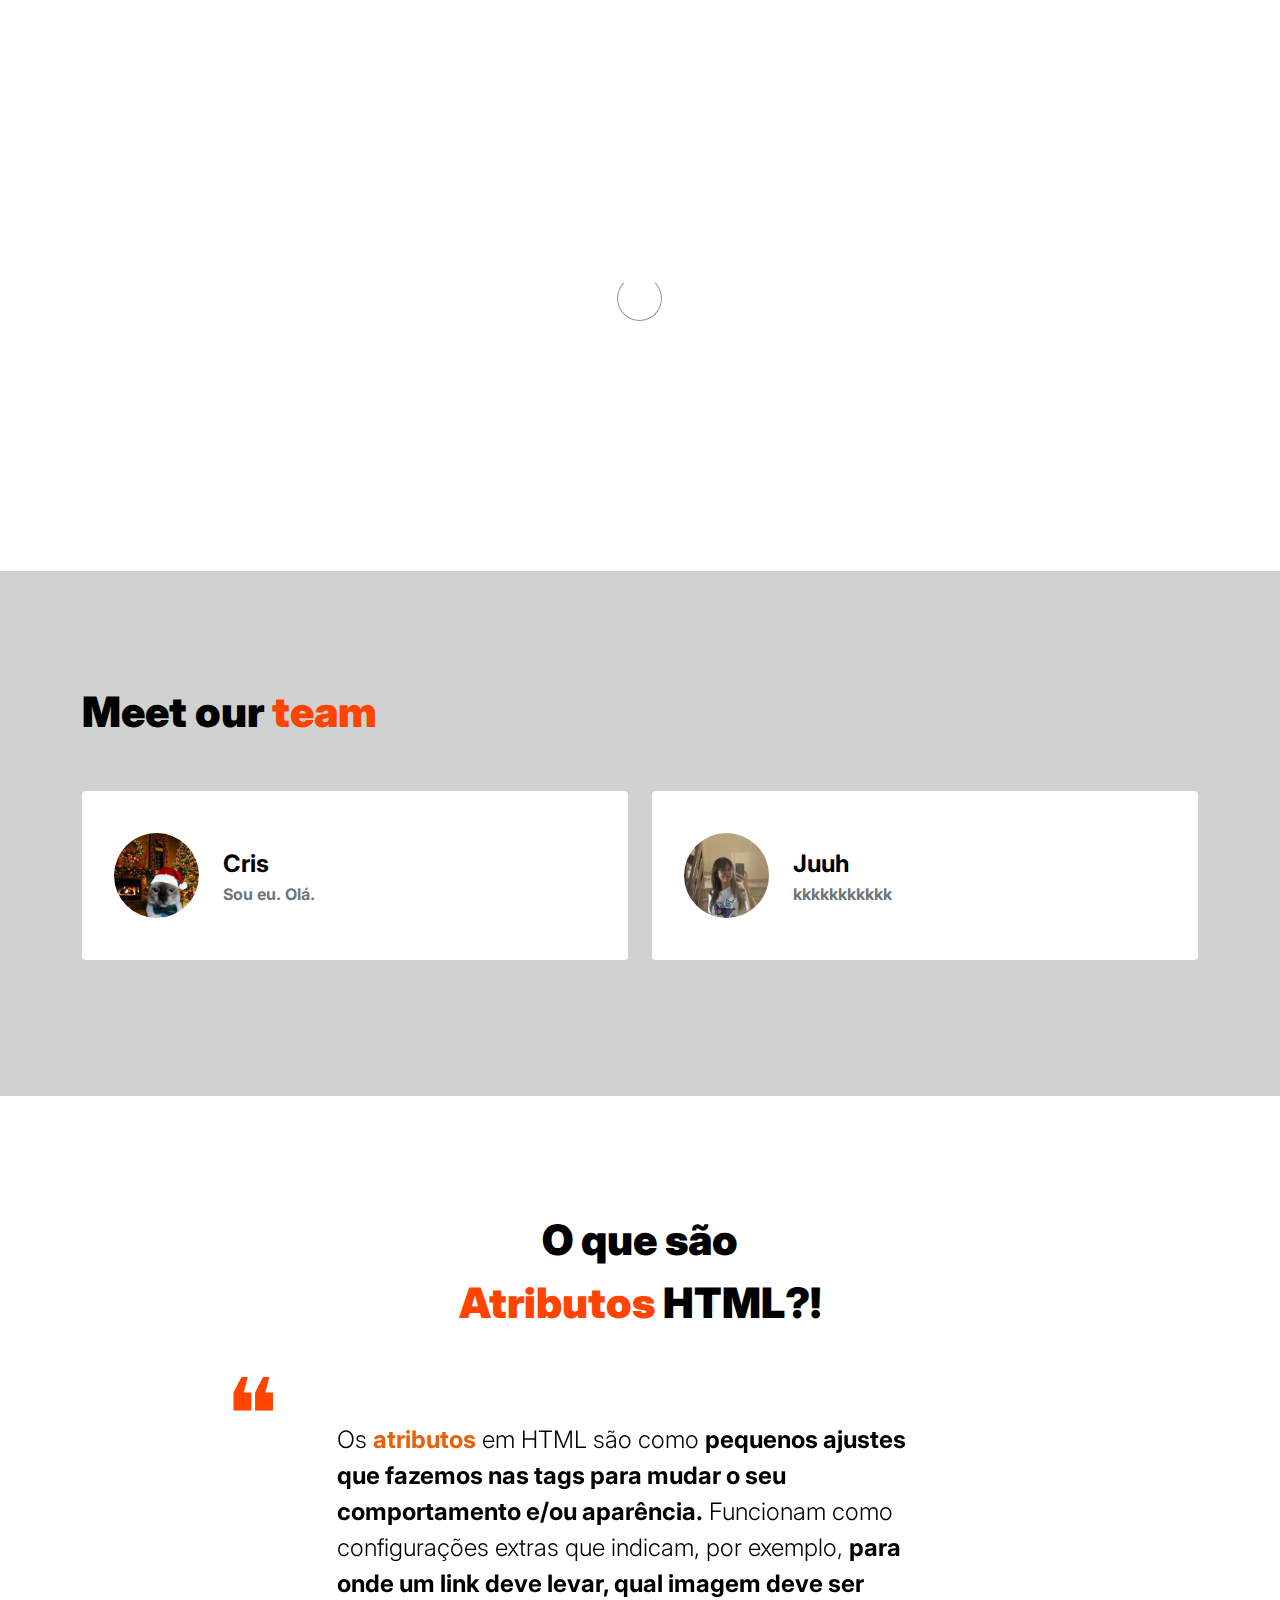
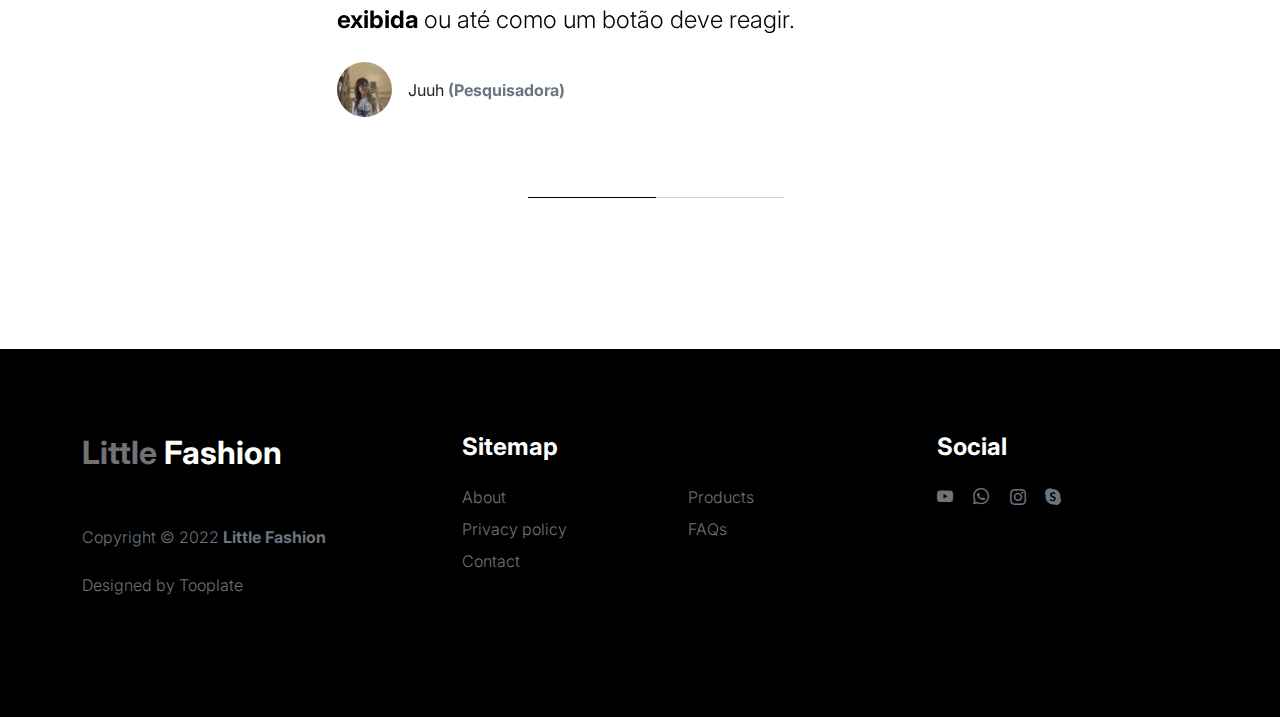
<file: index.html>
<!doctype html>
<html lang="en">

    <div id="header-placeholder"></div>
    <script>
        fetch("header.html")
            .then(response => response.text())
            .then(data => {
                document.getElementById("header-placeholder").innerHTML = data;
            });
    </script>

    <body>

        <section class="preloader">
            <div class="spinner">
                <span class="sk-inner-circle"></span>
            </div>
        </section>
    
        <main>

            <nav class="navbar navbar-expand-lg">
                <div class="container">
                    <button class="navbar-toggler" type="button" data-bs-toggle="collapse" data-bs-target="#navbarNav" aria-controls="navbarNav" aria-expanded="false" aria-label="Toggle navigation">
                        <span class="navbar-toggler-icon"></span>
                    </button>

                    <a class="navbar-brand" href="index.html">
                        <strong><span>Atributos</span> HTML</strong>
                    </a>

                    <div class="d-lg-none">
                        <a href="sign-in.html" class="bi-person custom-icon me-3"></a>

                        <a href="product-detail.html" class="bi-bag custom-icon"></a>
                    </div>

                    <div class="collapse navbar-collapse" id="navbarNav">
                        <ul class="navbar-nav mx-auto">
                            <li class="nav-item">
                                <a class="nav-link active" href="index.html">Introdução</a>
                            </li>

                            <li class="nav-item">
                                <a class="nav-link" href="about.html">Tipos</a>
                            </li>

                            <li class="nav-item">
                                <a class="nav-link" href="products.html">Formulários</a>
                            </li>

                            <li class="nav-item">
                                <a class="nav-link" href="faq.html">ESO</a>
                            </li>

                            <!-- <li class="nav-item">
                                <a class="nav-link" href="contact.html">Contact</a>
                            </li> -->
                        </ul>

                        <div class="d-none d-lg-block">
                            <a href="sign-in.html" class="bi-person custom-icon me-3"></a>

                            <a href="product-detail.html" class="bi-bag custom-icon"></a>
                        </div>
                    </div>
                </div>
            </nav>

            <header class="site-header section-padding-img site-header-image">
                <div class="container">
                    <div class="row">

                        <div class="col-lg-6 col-12 header-info">
                            <h1>
                                <span class="d-block text-primary">Atributos</span>
                                <span class="d-block text-dark">HTML</span>
                            </h1>
                        </div>
                    </div>
                </div>

                <img src="images/header/atributoshtml.jpg" class="header-image img-fluid" alt="">
            </header>

            <section class="team section-padding">
                <div class="container">
                    <div class="row">

                        <div class="col-12">
                            <h2 class="mb-5">Meet our <span>team</span></h2>
                        </div>

                        <div class="col-lg-6 mb-4 col-12">
                            <div class="team-thumb d-flex align-items-center">
                                <img src="images/people/cat.jpg" class="img-fluid custom-circle-image team-image me-4" alt="">

                                <div class="team-info">
                                    <h5 class="mb-0">Cris</h5>
                                    <strong class="text-muted">Sou eu. Olá.</strong>

                                    <!-- Button trigger modal -->
                                    <!-- <button type="button" class="btn custom-modal-btn" data-bs-toggle="modal" data-bs-target="#don">
                                      <i class="bi-plus-circle-fill"></i>
                                    </button> -->

                                </div>
                            </div>
                        </div>

                        <div class="col-lg-6 mb-4 col-12">
                            <div class="team-thumb d-flex align-items-center">
                                <img src="images/people/juuh.png" class="img-fluid custom-circle-image team-image me-4" alt="">

                                <div class="team-info">
                                    <h5 class="mb-0">Juuh</h5>
                                    <strong class="text-muted">kkkkkkkkkkk</strong>

                                    <!-- Button trigger modal -->
                                    <!-- <button type="button" class="btn custom-modal-btn" data-bs-toggle="modal" data-bs-target="#kelly">
                                      <i class="bi-plus-circle-fill"></i>
                                    </button> -->
                                </div>
                            </div>
                        </div>

                        <!-- <div class="col-lg-4 mb-lg-0 mb-4 col-12">
                            <div class="team-thumb d-flex align-items-center">
                                <img src="images/people/beautiful-woman-face-portrait-brown-background.jpeg" class="img-fluid custom-circle-image team-image me-4" alt="">

                                <div class="team-info">
                                    <h5 class="mb-0">Marie</h5>
                                    <strong class="text-muted">Founder</strong>

                                    <button type="button" class="btn custom-modal-btn" data-bs-toggle="modal" data-bs-target="#marie">
                                      <i class="bi-plus-circle-fill"></i>
                                    </button>
                                </div>
                            </div>
                        </div>-->

                    </div>
                </div>
            </section>

            <section class="testimonial section-padding">
                <div class="container">
                    <div class="row">

                        <div class="col-lg-9 mx-auto col-11">
                            <h2 class="text-center">O que são<br> <span>Atributos</span> HTML?!</h2>

                            <div class="slick-testimonial">
                                <div class="slick-testimonial-caption">
                                    <p class="lead">Os <span style="font-weight:bold; color:rgb(234, 94, 7);">atributos</span> em HTML são como <span style="font-weight: bold;">pequenos ajustes que fazemos nas tags para mudar 
                                        o seu comportamento e/ou aparência.</span> Funcionam como configurações extras que indicam, por exemplo, 
                                        <span style="font-weight: bold;">para onde um link deve levar, qual imagem deve ser exibida </span>ou até como um botão deve reagir.
                                        

                                    <div class="slick-testimonial-client d-flex align-items-center mt-4">
                                        <img src="images/people/juuh.png" class="img-fluid custom-circle-image me-3" alt="">

                                        <span>Juuh <strong class="text-muted"> (Pesquisadora)</strong></span>
                                    </div>
                                </div>

                                <div class="slick-testimonial-caption">
                                    <p class="lead">Eles são <span style="font-weight: bold;">sempre colocados dentro da tag de abertura</span> e seguem a estrutura <span style="font-weight: bold;">nome = "valor"</span>. 
                                        Basta adicioná-los <span style="font-weight: bold;">para que o elemento ganhe novas funcionalidades.</span></p></p>

                                    <div class="slick-testimonial-client d-flex align-items-center mt-4">
                                        <img src="images/people/juuh.png" class="img-fluid custom-circle-image me-3" alt="">

                                        <span>Juuh <strong class="text-muted"> (Pesquisadora)</strong></span>
                                    </div>
                                </div>


                                <!-- <div class="slick-testimonial-caption">
                                    <p class="lead">Over three years in business, We’ve had the chance to work on a variety of projects, with companies Lorem ipsum dolor sit amet</p>

                                    <div class="slick-testimonial-client d-flex align-items-center mt-4">
                                        <img src="images/people/portrait-british-woman.jpeg" class="img-fluid custom-circle-image me-3" alt="">

                                        <span>Marie, <strong class="text-muted">Art Fashion Design</strong></span>
                                    </div>
                                </div> -->

                                <!-- <div class="slick-testimonial-caption">
                                    <p class="lead">Over three years in business, We’ve had the chance to work on a variety of projects, with companies Lorem ipsum dolor sit amet</p>

                                    <div class="slick-testimonial-client d-flex align-items-center mt-4">
                                        <img src="images/people/woman-wearing-mask-face-closeup-covid-19-green-background.jpeg" class="img-fluid custom-circle-image me-3" alt="">

                                        <span>Catherine, <strong class="text-muted">Dress Fashion</strong></span>
                                    </div>
                                </div> -->
                            </div>
                        </div>

                    </div>
                </div>
            </section>

        </main>

        <div id="footer-placeholder"></div>
        <script>
            fetch("footer.html")
                .then(response => response.text())
                .then(data => {
                    document.getElementById("footer-placeholder").innerHTML = data;
                });
        </script>

        <!-- TEAM MEMBER MODAL -->
        <div class="modal fade" id="don" tabindex="-1" aria-labelledby="exampleModalLabel" aria-hidden="true">
            <div class="modal-dialog modal-dialog-centered modal-lg">
                <div class="modal-content border-0">
                    <div class="modal-header flex-column">
                        <h3 class="modal-title" id="exampleModalLabel">Cris.</h3>

                        <h6 class="text-muted">Sou eu. Olá.</h6>

                        <button type="button" class="btn-close" data-bs-dismiss="modal" aria-label="Close"></button>
                    </div>
                </div>

            </div>
        </div>

        <!-- TEAM MEMBER MODAL -->
        <div class="modal fade" id="kelly" tabindex="-1" aria-labelledby="exampleModalLabel" aria-hidden="true">
            <div class="modal-dialog modal-dialog-centered modal-lg">
                <div class="modal-content border-0">
                    <div class="modal-header flex-column">
                        <h3 class="modal-title" id="exampleModalLabel">Kelly Lisa</h3>

                        <h6 class="text-muted">Global, Head of Marketing</h6>

                        <button type="button" class="btn-close" data-bs-dismiss="modal" aria-label="Close"></button>
                    </div>

                    <div class="modal-body">
                        <h5 class="mb-4">Over three years in business had the chance to work on variety of projects, with companies</h5>

                        <div class="row mb-4">
                            <div class="col-lg-6 col-12">
                                <p>Lorem ipsum dolor sit amet, consectetur adipiscing elit, sed do eiusmod tempor incididunt ut labore et dolore magna aliqua.</p>
                            </div>

                            <div class="col-lg-6 col-12">
                                <p>Incididunt ut labore et dolore magna aliqua. Quis ipsum suspendisse commodo viverra.</p>
                            </div>
                        </div>

                        <ul class="social-icon">
                            <li class="me-3"><strong>Where to find?</strong></li>

                            <li><a href="#" class="social-icon-link bi-facebook"></a></li>

                            <li><a href="#" class="social-icon-link bi-instagram"></a></li>
                        </ul>
                    </div>
                </div>

            </div>
        </div>

        <!-- TEAM MEMBER MODAL -->
        <div class="modal fade" id="marie" tabindex="-1" aria-labelledby="exampleModalLabel" aria-hidden="true">
            <div class="modal-dialog modal-dialog-centered modal-lg">
                <div class="modal-content border-0">
                    <div class="modal-header flex-column">
                        <h3 class="modal-title" id="exampleModalLabel">Marie Sam</h3>

                        <h6 class="text-muted">Founder & CEO</h6>

                        <button type="button" class="btn-close" data-bs-dismiss="modal" aria-label="Close"></button>
                    </div>

                    <div class="modal-body">
                        <h5 class="mb-4">Over three years in business had the chance to work on variety of projects, with companies</h5>

                        <div class="row mb-4">
                            <div class="col-lg-6 col-12">
                                <p>Lorem ipsum dolor sit amet, consectetur adipiscing elit, sed do eiusmod tempor incididunt ut labore et dolore magna aliqua.</p>
                            </div>

                            <div class="col-lg-6 col-12">
                                <p>Incididunt ut labore et dolore magna aliqua. Quis ipsum suspendisse commodo viverra.</p>
                            </div>
                        </div>

                        <ul class="social-icon">
                            <li class="me-3"><strong>Where to find?</strong></li>

                            <li><a href="#" class="social-icon-link bi-twitter"></a></li>

                            <li><a href="#" class="social-icon-link bi-linkedin"></a></li>

                            <li><a href="#" class="social-icon-link bi-envelope"></a></li>
                        </ul>
                    </div>
                </div>

            </div>
        </div>

        <!-- JAVASCRIPT FILES -->
        <script src="js/jquery.min.js"></script>
        <script src="js/bootstrap.bundle.min.js"></script>
        <script src="js/Headroom.js"></script>
        <script src="js/jQuery.headroom.js"></script>
        <script src="js/slick.min.js"></script>
        <script src="js/custom.js"></script>

    </body>
</html>
</file>
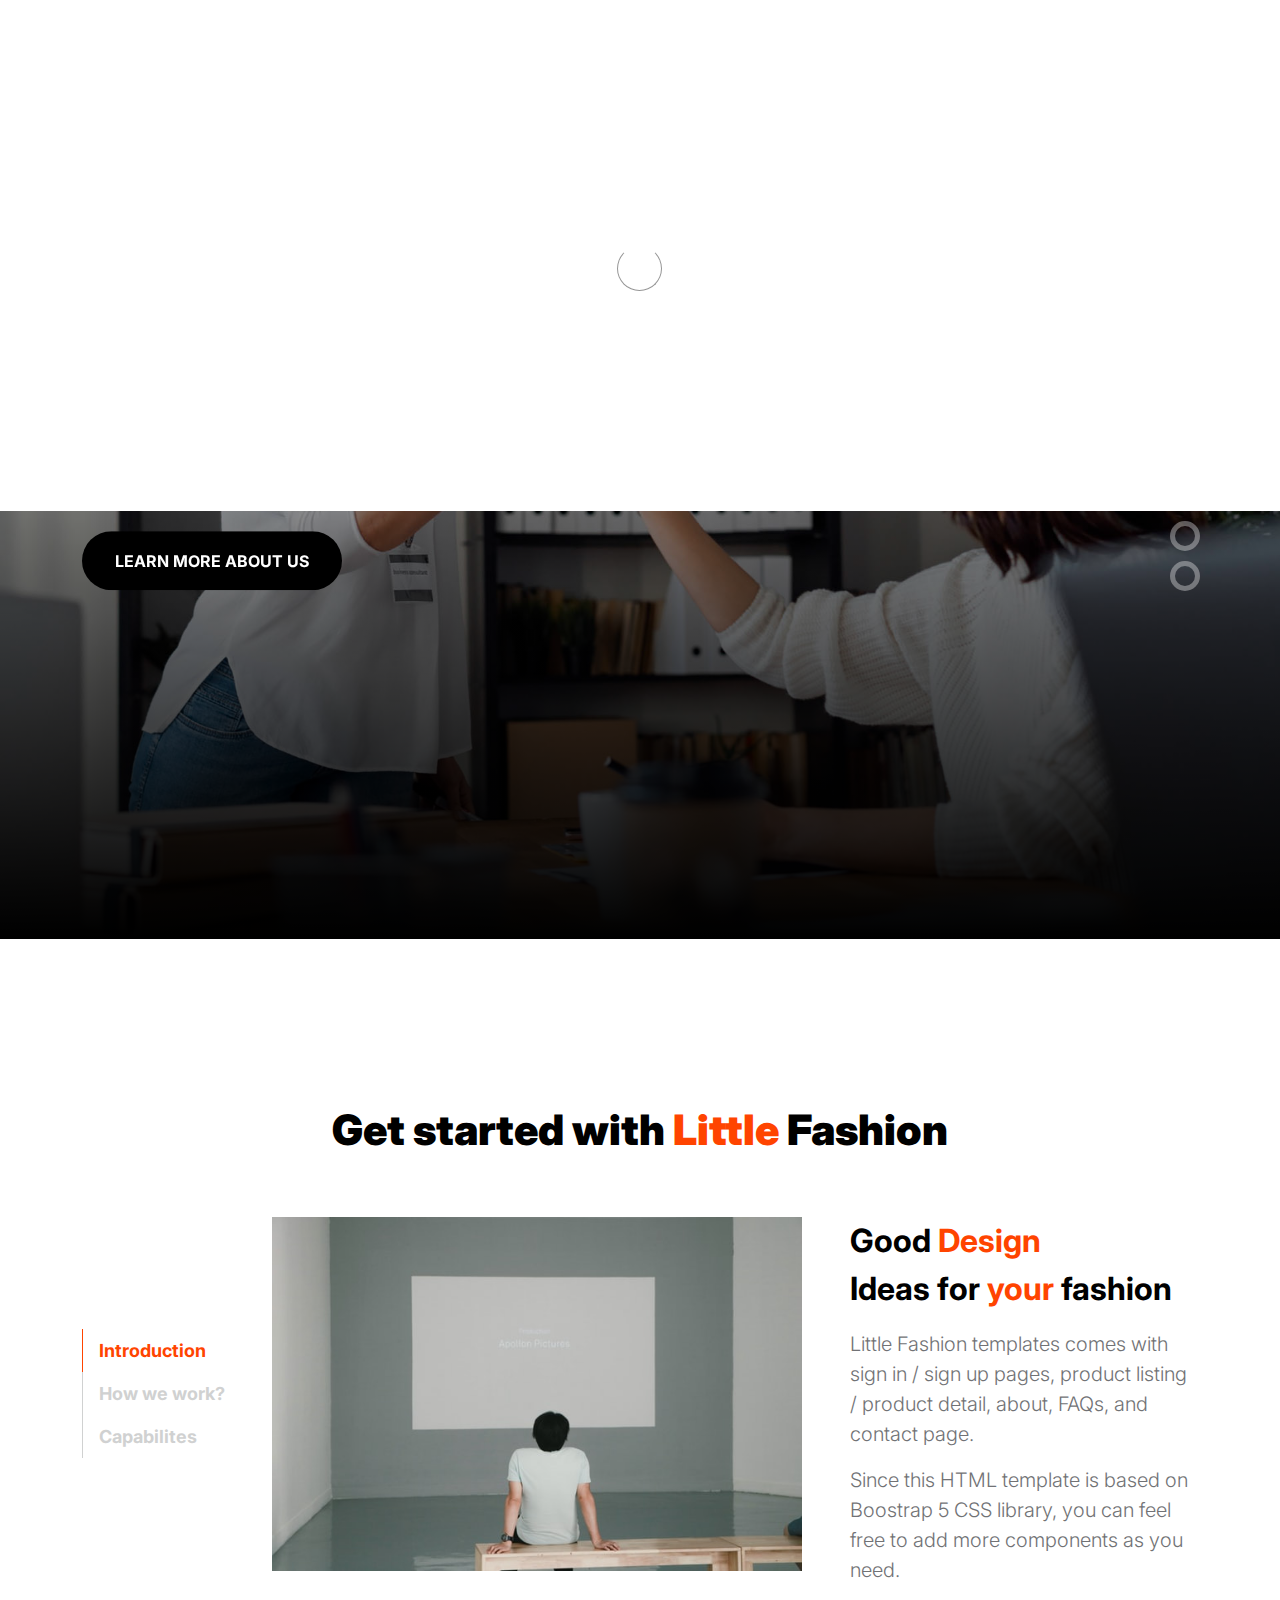
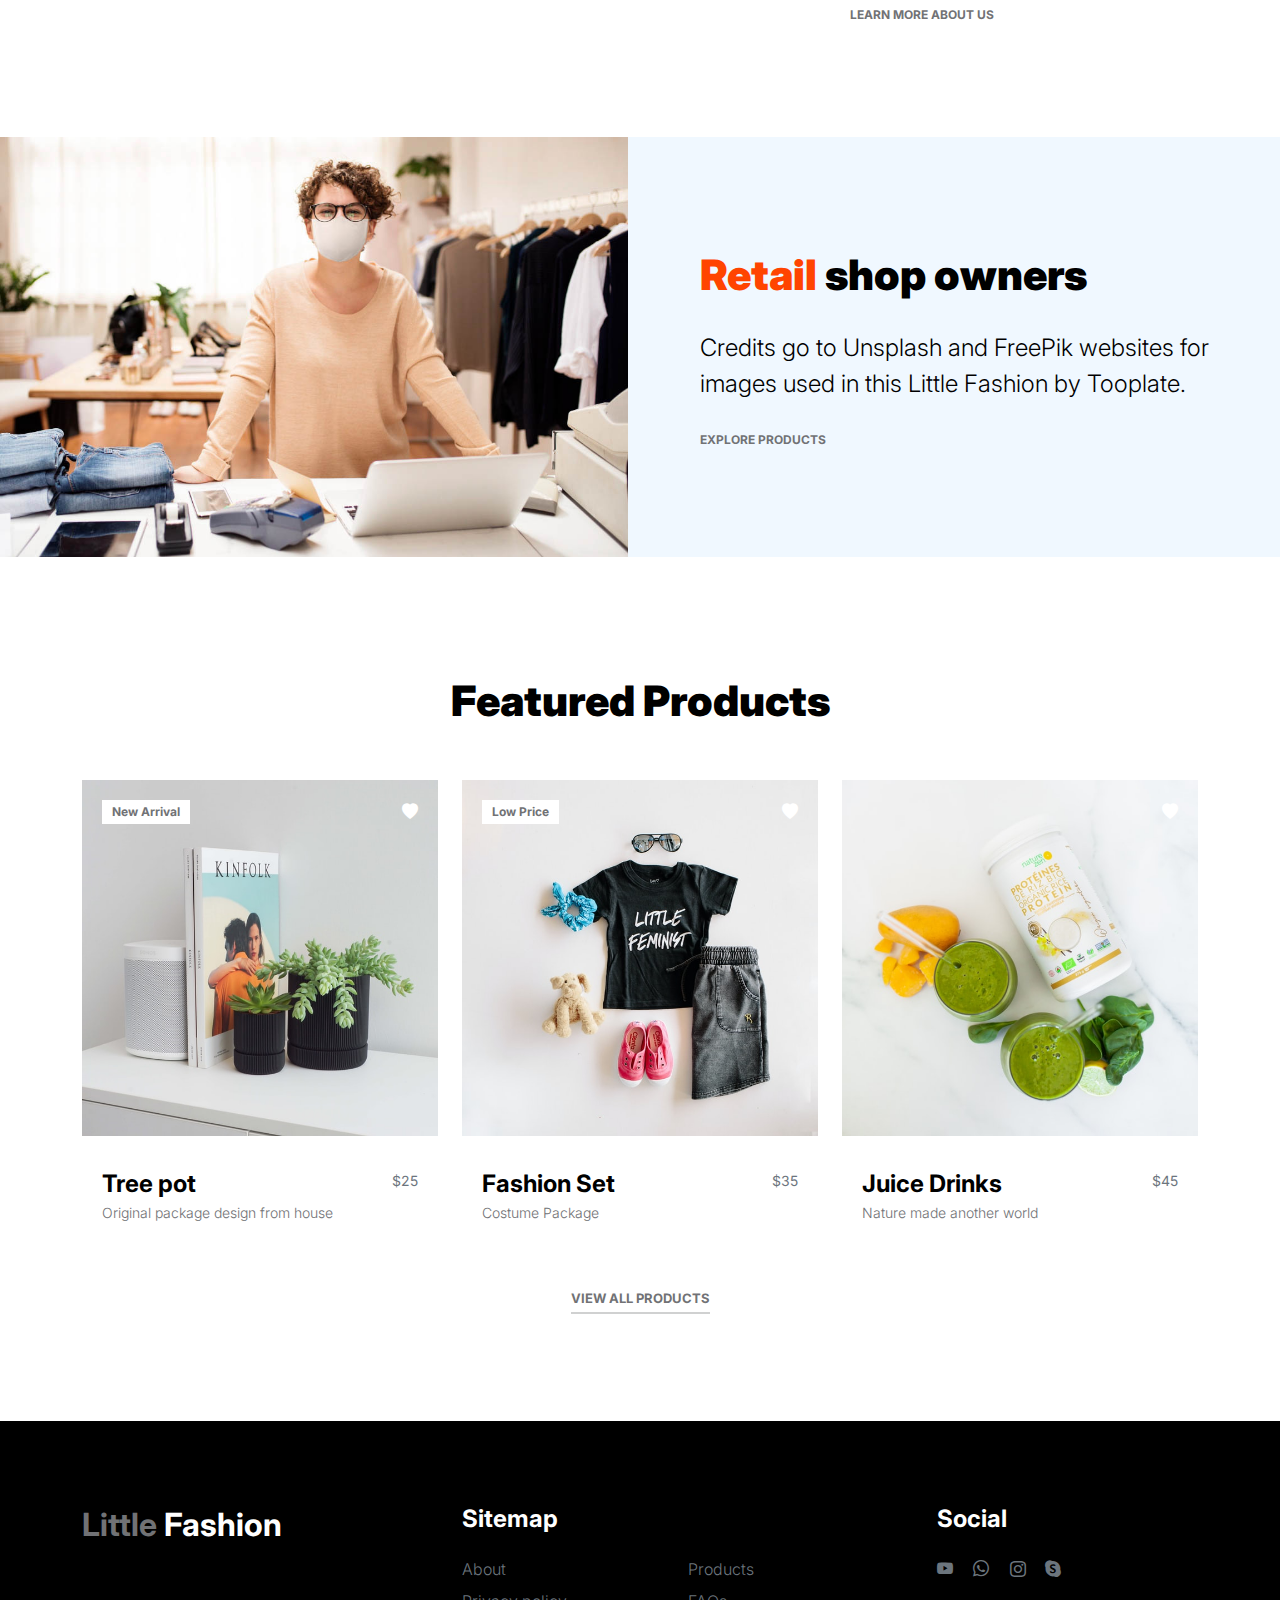
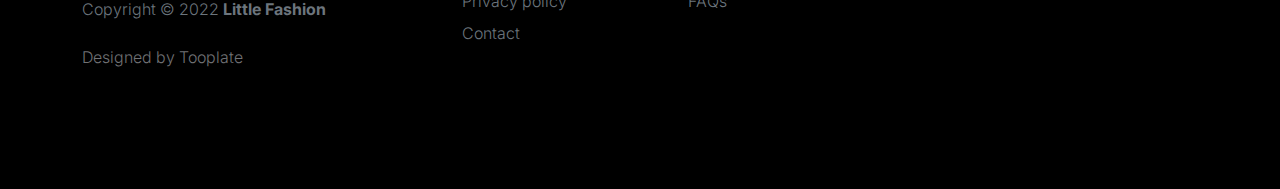
<file: about.html>
<!doctype html>
<html lang="en">

    <div id="header-placeholder"></div>
    <script>
        fetch("header.html")
            .then(response => response.text())
            .then(data => {
                document.getElementById("header-placeholder").innerHTML = data;
            });
    </script>
    
    <body>

        <section class="preloader">
            <div class="spinner">
                <span class="sk-inner-circle"></span>
            </div>
        </section>
    
        <main>

            <nav class="navbar navbar-expand-lg">
                <div class="container">
                    <button class="navbar-toggler" type="button" data-bs-toggle="collapse" data-bs-target="#navbarNav" aria-controls="navbarNav" aria-expanded="false" aria-label="Toggle navigation">
                        <span class="navbar-toggler-icon"></span>
                    </button>

                    <a class="navbar-brand" href="index.html">
                        <strong><span>Atributos</span> HTML</strong>
                    </a>

                    <div class="d-lg-none">
                        <a href="sign-in.html" class="bi-person custom-icon me-3"></a>

                        <a href="product-detail.html" class="bi-bag custom-icon"></a>
                    </div>

                    <div class="collapse navbar-collapse" id="navbarNav">
                        <ul class="navbar-nav mx-auto">
                            <li class="nav-item">
                                <a class="nav-link" href="index.html">Introdução</a>
                            </li>

                            <li class="nav-item">
                                <a class="nav-link active" href="about.html">Tipos</a>
                            </li>

                            <li class="nav-item">
                                <a class="nav-link" href="products.html">Formulários</a>
                            </li>

                            <li class="nav-item">
                                <a class="nav-link" href="faq.html">ESO</a>
                            </li>

                            <!-- <li class="nav-item">
                                <a class="nav-link" href="contact.html">Contact</a>
                            </li> -->
                        </ul>

                        <div class="d-none d-lg-block">
                            <a href="sign-in.html" class="bi-person custom-icon me-3"></a>

                            <a href="product-detail.html" class="bi-bag custom-icon"></a>
                        </div>
                    </div>
                </div>
            </nav>

            <section class="slick-slideshow">   
                <div class="slick-custom">
                    <img src="images/slideshow/medium-shot-business-women-high-five.jpeg" class="img-fluid" alt="">

                    <div class="slick-bottom">
                        <div class="container">
                            <div class="row">
                                <div class="col-lg-6 col-10">
                                    <h1 class="slick-title">Cool Fashion</h1>

                                    <p class="lead text-white mt-lg-3 mb-lg-5">Little fashion template comes with total 8 HTML pages provided by Tooplate website.</p>

                                    <a href="about.html" class="btn custom-btn">Learn more about us</a>
                                </div>
                            </div>
                        </div>
                    </div>
                </div>

                <div class="slick-custom">
                    <img src="images/slideshow/team-meeting-renewable-energy-project.jpeg" class="img-fluid" alt="">

                    <div class="slick-bottom">
                        <div class="container">
                            <div class="row">
                                <div class="col-lg-6 col-10">
                                    <h1 class="slick-title">New Design</h1>

                                    <p class="lead text-white mt-lg-3 mb-lg-5">Please share this Little Fashion template to your friends. Thank you for supporting us.</p>

                                    <a href="product.html" class="btn custom-btn">Explore products</a>
                                </div>
                            </div>
                        </div>
                    </div>
                </div>

                <div class="slick-custom">
                    <img src="images/slideshow/two-business-partners-working-together-office-computer.jpeg" class="img-fluid" alt="">

                    <div class="slick-bottom">
                        <div class="container">
                            <div class="row">
                                <div class="col-lg-6 col-10">
                                    <h1 class="slick-title">Talk to us</h1>

                                    <p class="lead text-white mt-lg-3 mb-lg-5">Tooplate is one of the best HTML CSS template websites for everyone.</p>

                                    <a href="contact.html" class="btn custom-btn">Work with us</a>
                                </div>
                            </div>
                        </div>
                    </div>
                </div>

            </section>

            <section class="about section-padding">
                <div class="container">
                    <div class="row">

                        <div class="col-12 text-center">
                            <h2 class="mb-5">Get started with <span>Little</span> Fashion</h2>
                        </div>

                        <div class="col-lg-2 col-12 mt-auto mb-auto">
                            <ul class="nav nav-pills mb-5 mx-auto justify-content-center align-items-center" id="pills-tab" role="tablist">
                                <li class="nav-item" role="presentation">
                                    <button class="nav-link active" id="pills-home-tab" data-bs-toggle="pill" data-bs-target="#pills-home" type="button" role="tab" aria-controls="pills-home" aria-selected="true">Introduction</button>
                                </li>

                                <li class="nav-item" role="presentation">
                                    <button class="nav-link" id="pills-youtube-tab" data-bs-toggle="pill" data-bs-target="#pills-youtube" type="button" role="tab" aria-controls="pills-youtube" aria-selected="true">How we work?</button>
                                </li>

                                <li class="nav-item" role="presentation">
                                    <button class="nav-link" id="pills-skill-tab" data-bs-toggle="pill" data-bs-target="#pills-skill" type="button" role="tab" aria-controls="pills-skill" aria-selected="false">Capabilites</button>
                                </li>
                            </ul>
                        </div>

                        <div class="col-lg-10 col-12">
                            <div class="tab-content mt-2" id="pills-tabContent">
                                <div class="tab-pane fade show active" id="pills-home" role="tabpanel" aria-labelledby="pills-home-tab">

                                    <div class="row">
                                        <div class="col-lg-7 col-12">
                                            <img src="images/pim-chu-z6NZ76_UTDI-unsplash.jpeg" class="img-fluid" alt="">
                                        </div>

                                        <div class="col-lg-5 col-12">
                                            <div class="d-flex flex-column h-100 ms-lg-4 mt-lg-0 mt-5">
                                                <h4 class="mb-3">Good <span>Design</span> <br>Ideas for <span>your</span> fashion</h4>

                                                <p>Little Fashion templates comes with <a href="sign-in.html">sign in</a> / <a href="sign-up.html">sign up</a> pages, product listing / product detail, about, FAQs, and contact page.</p>

                                                <p>Since this HTML template is based on Boostrap 5 CSS library, you can feel free to add more components as you need.</p>

                                                <div class="mt-2 mt-lg-auto">
                                                    <a href="about.html" class="custom-link mb-2">
                                                        Learn more about us
                                                        <i class="bi-arrow-right ms-2"></i>
                                                    </a>
                                                </div>
                                            </div>
                                        </div>
                                    </div>
                                </div>

                                <div class="tab-pane fade" id="pills-youtube" role="tabpanel" aria-labelledby="pills-youtube-tab">

                                    <div class="row">
                                        <div class="col-lg-7 col-12">
                                            <div class="ratio ratio-16x9">
                                                <iframe src="https://www.youtube-nocookie.com/embed/f_7JqPDWhfw?controls=0" title="YouTube video player" frameborder="0" allow="accelerometer; autoplay; clipboard-write; encrypted-media; gyroscope; picture-in-picture" allowfullscreen></iframe>
                                            </div>
                                        </div>

                                        <div class="col-lg-5 col-12">
                                            <div class="d-flex flex-column h-100 ms-lg-4 mt-lg-0 mt-5">
                                                <h4 class="mb-3">Life at Studio</h4>

                                                <p>Over three years in business, We’ve had the chance to work on a variety of projects, with companies</p>

                                                <p>Custom work is branding, web design, UI/UX design</p>

                                                <div class="mt-2 mt-lg-auto">
                                                    <a href="contact.html" class="custom-link mb-2">
                                                        Work with us
                                                        <i class="bi-arrow-right ms-2"></i>
                                                    </a>
                                                </div>
                                            </div>
                                        </div>
                                    </div>
                                </div>

                                <div class="tab-pane fade" id="pills-skill" role="tabpanel" aria-labelledby="pills-skill-tab">
                                    <div class="row">
                                        <div class="col-lg-7 col-12">
                                            <img src="images/cody-lannom-G95AReIh_Ko-unsplash.jpeg" class="img-fluid" alt="">
                                        </div>

                                        <div class="col-lg-5 col-12">
                                            <div class="d-flex flex-column h-100 ms-lg-4 mt-lg-0 mt-5">
                                                <h4 class="mb-3">What can help you?</h4>

                                                <p>Over three years in business, We’ve had the chance on projects</p>

                                                <div class="skill-thumb mt-3">

                                                    <strong>Branding</strong>
                                                        <span class="float-end">90%</span>
                                                            <div class="progress">
                                                                <div class="progress-bar progress-bar-primary" role="progressbar" aria-valuenow="90" aria-valuemin="0" aria-valuemax="100" style="width: 90%;"></div>
                                                            </div>

                                                    <strong>Design & Stragety</strong>
                                                        <span class="float-end">70%</span>
                                                            <div class="progress">
                                                                <div class="progress-bar progress-bar-primary" role="progressbar" aria-valuenow="70" aria-valuemin="0" aria-valuemax="100" style="width: 70%;"></div>
                                                            </div>

                                                    <strong>Online Platform</strong>
                                                        <span class="float-end">80%</span>
                                                            <div class="progress">
                                                                <div class="progress-bar progress-bar-primary" role="progressbar" aria-valuenow="80" aria-valuemin="0" aria-valuemax="100" style="width: 80%;"></div>
                                                            </div>

                                                </div>
                                                
                                                <div class="mt-2 mt-lg-auto">
                                                    <a href="products.html" class="custom-link mb-2">
                                                        Explore products
                                                        <i class="bi-arrow-right ms-2"></i>
                                                    </a>
                                                </div>
                                            </div>
                                        </div>
                                    </div>
                                </div>

                            </div>
                        </div>

                    </div>
                </div>
            </section>

            <section class="front-product">
                <div class="container-fluid p-0">
                    <div class="row align-items-center">

                        <div class="col-lg-6 col-12">
                            <img src="images/retail-shop-owner-mask-social-distancing-shopping.jpg" class="img-fluid" alt="">
                        </div>

                        <div class="col-lg-6 col-12">
                            <div class="px-5 py-5 py-lg-0">
                                
                                <h2 class="mb-4"><span>Retail</span> shop owners</h2>

                                <p class="lead mb-4">Credits go to Unsplash and FreePik websites for images used in this Little Fashion by Tooplate.</p>

                                <a href="products.html" class="custom-link">
                                    Explore Products
                                    <i class="bi-arrow-right ms-2"></i>
                                </a>
                            </div>
                        </div>

                    </div>
                </div>
            </section>

            <section class="featured-product section-padding">
                <div class="container">
                    <div class="row">
                        
                        <div class="col-12 text-center">
                            <h2 class="mb-5">Featured Products</h2>
                        </div>

                        <div class="col-lg-4 col-12 mb-3">
                            <div class="product-thumb">
                                <a href="product-detail.html">
                                    <img src="images/product/evan-mcdougall-qnh1odlqOmk-unsplash.jpeg" class="img-fluid product-image" alt="">
                                </a>

                                <div class="product-top d-flex">
                                    <span class="product-alert me-auto">New Arrival</span>

                                    <a href="#" class="bi-heart-fill product-icon"></a>
                                </div>

                                <div class="product-info d-flex">
                                    <div>
                                        <h5 class="product-title mb-0">
                                            <a href="product-detail.html" class="product-title-link">Tree pot</a>
                                        </h5>

                                        <p class="product-p">Original package design from house</p>
                                    </div>

                                    <small class="product-price text-muted ms-auto mt-auto mb-5">$25</small>
                                </div>
                            </div>
                        </div>

                        <div class="col-lg-4 col-12 mb-3">
                            <div class="product-thumb">
                                <a href="product-detail.html">
                                    <img src="images/product/jordan-nix-CkCUvwMXAac-unsplash.jpeg" class="img-fluid product-image" alt="">
                                </a>

                                <div class="product-top d-flex">
                                    <span class="product-alert">Low Price</span>

                                    <a href="#" class="bi-heart-fill product-icon ms-auto"></a>
                                </div>

                                <div class="product-info d-flex">
                                    <div>
                                        <h5 class="product-title mb-0">
                                            <a href="product-detail.html" class="product-title-link">Fashion Set</a>
                                        </h5>

                                        <p class="product-p">Costume Package</p>
                                    </div>

                                    <small class="product-price text-muted ms-auto mt-auto mb-5">$35</small>
                                </div>
                            </div>
                        </div>

                        <div class="col-lg-4 col-12">
                            <div class="product-thumb">
                                <a href="product-detail.html">
                                    <img src="images/product/nature-zen-3Dn1BZZv3m8-unsplash.jpeg" class="img-fluid product-image" alt="">
                                </a>

                                <div class="product-top d-flex">
                                    <a href="#" class="bi-heart-fill product-icon ms-auto"></a>
                                </div>

                                <div class="product-info d-flex">
                                    <div>
                                        <h5 class="product-title mb-0">
                                            <a href="product-detail.html" class="product-title-link">Juice Drinks</a>
                                        </h5>

                                        <p class="product-p">Nature made another world</p>
                                    </div>

                                    <small class="product-price text-muted ms-auto mt-auto mb-5">$45</small>
                                </div>
                            </div>
                        </div>

                        <div class="col-12 text-center">
                            <a href="products.html" class="view-all">View All Products</a>
                        </div>

                    </div>
                </div>
            </section>

        </main>

        <div id="footer-placeholder"></div>
        <script>
            fetch("footer.html")
                .then(response => response.text())
                .then(data => {
                    document.getElementById("footer-placeholder").innerHTML = data;
                });
        </script>

        <!-- JAVASCRIPT FILES -->
        <script src="js/jquery.min.js"></script>
        <script src="js/bootstrap.bundle.min.js"></script>
        <script src="js/Headroom.js"></script>
        <script src="js/jQuery.headroom.js"></script>
        <script src="js/slick.min.js"></script>
        <script src="js/custom.js"></script>

    </body>
</html>
</file>
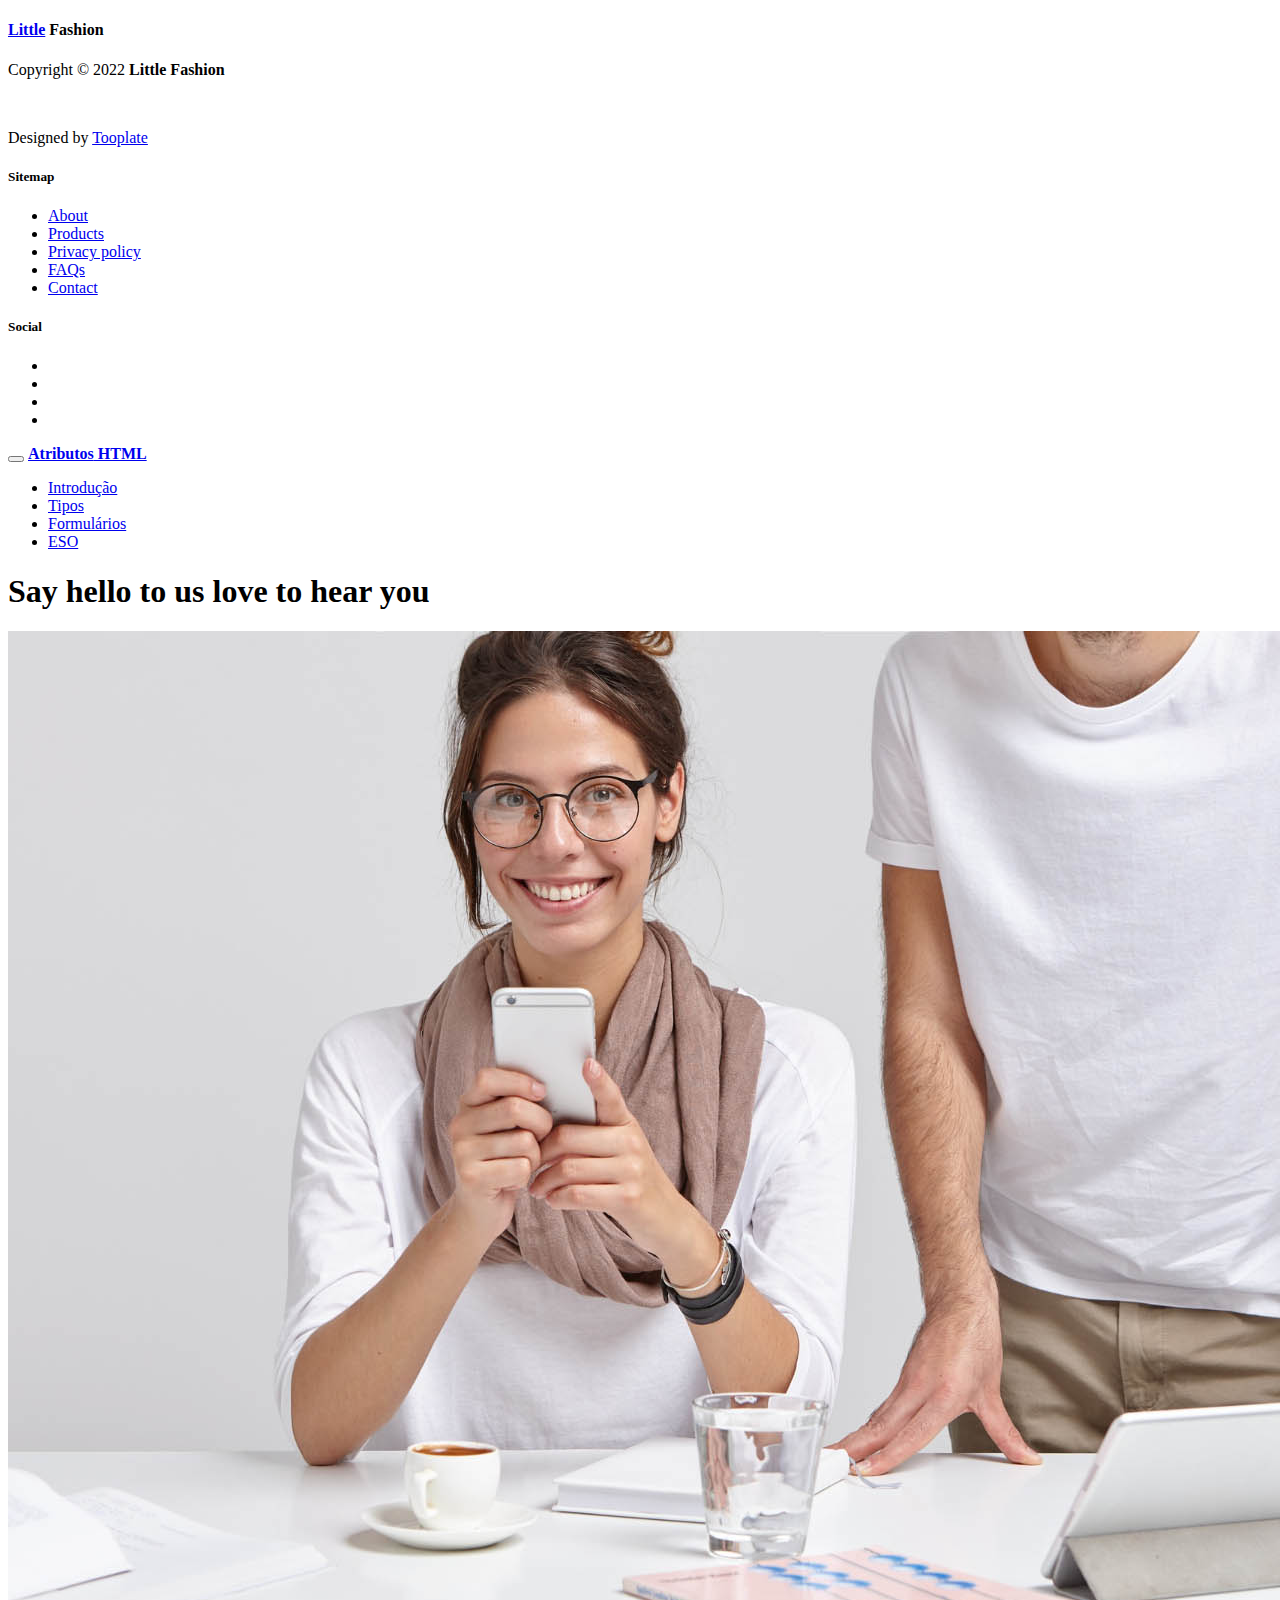
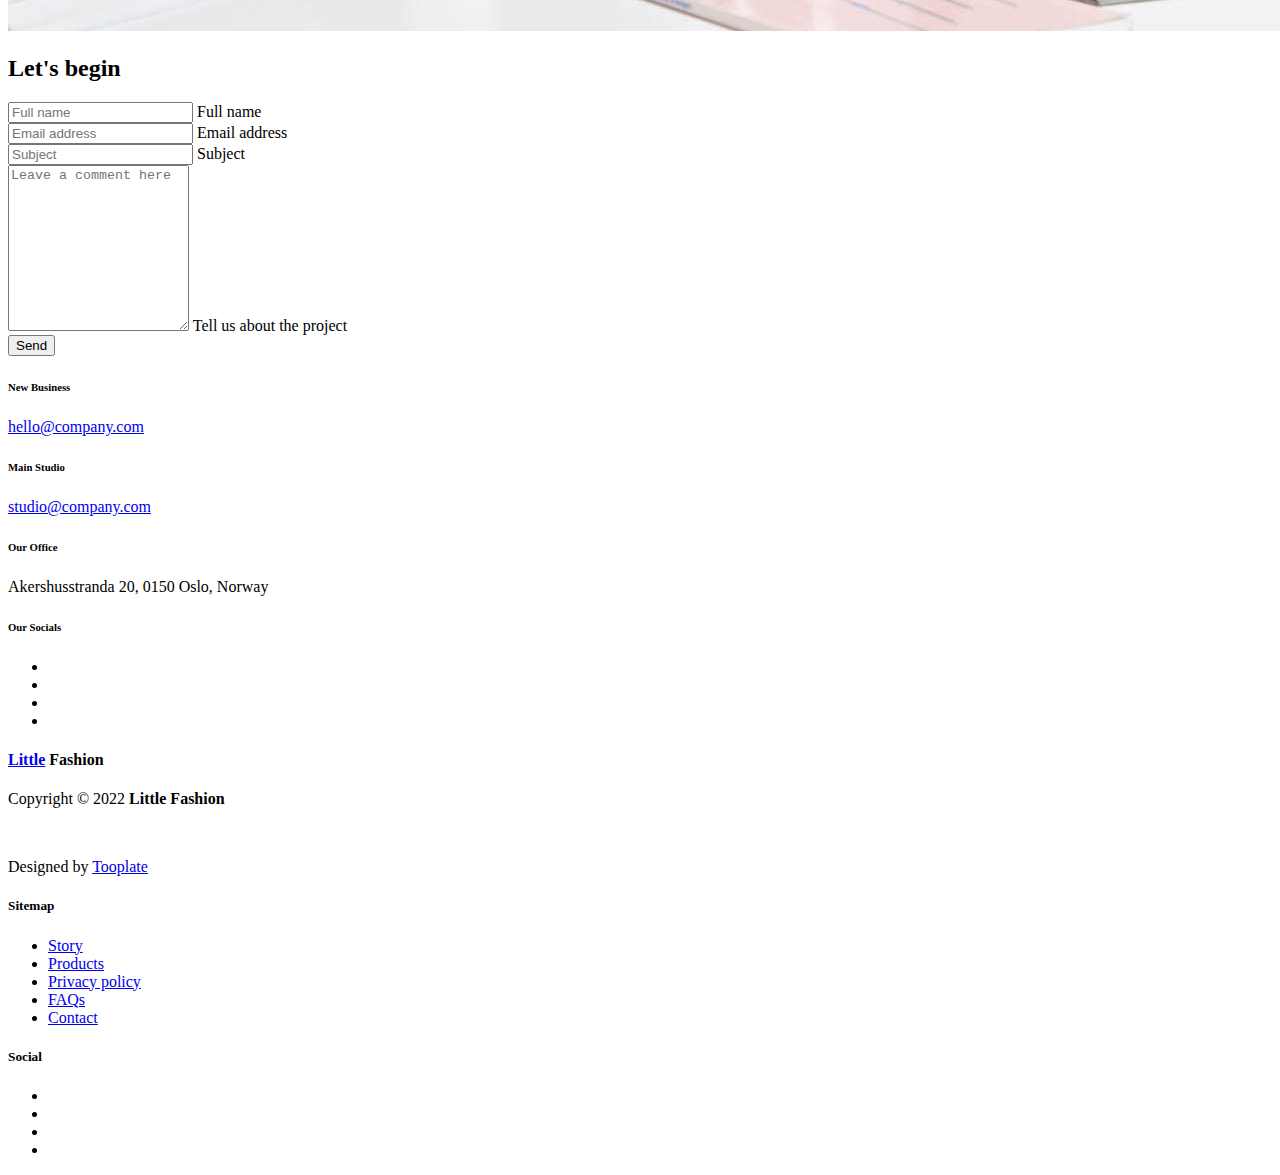
<file: contact.html>
<!doctype html>
<html lang="en">
    <div id="footer-placeholder"></div>
        <script>
            fetch("footer.html")
                .then(response => response.text())
                .then(data => {
                    document.getElementById("footer-placeholder").innerHTML = data;
                });
        </script>
    
    <body>

        <section class="preloader">
            <div class="spinner">
                <span class="sk-inner-circle"></span>
            </div>
        </section>
    
        <main>

            <nav class="navbar navbar-expand-lg">
                <div class="container">
                    <button class="navbar-toggler" type="button" data-bs-toggle="collapse" data-bs-target="#navbarNav" aria-controls="navbarNav" aria-expanded="false" aria-label="Toggle navigation">
                        <span class="navbar-toggler-icon"></span>
                    </button>

                    <a class="navbar-brand" href="index.html">
                        <strong><span>Atributos</span> HTML</strong>
                    </a>

                    <div class="d-lg-none">
                        <a href="sign-in.html" class="bi-person custom-icon me-3"></a>

                        <a href="product-detail.html" class="bi-bag custom-icon"></a>
                    </div>

                    <div class="collapse navbar-collapse" id="navbarNav">
                        <ul class="navbar-nav mx-auto">
                            <li class="nav-item">
                                <a class="nav-link" href="index.html">Introdução</a>
                            </li>

                            <li class="nav-item">
                                <a class="nav-link active" href="about.html">Tipos</a>
                            </li>

                            <li class="nav-item">
                                <a class="nav-link" href="products.html">Formulários</a>
                            </li>

                            <li class="nav-item">
                                <a class="nav-link" href="faq.html">ESO</a>
                            </li>

                            <!-- <li class="nav-item">
                                <a class="nav-link" href="contact.html">Contact</a>
                            </li> -->
                        </ul>

                        <div class="d-none d-lg-block">
                            <a href="sign-in.html" class="bi-person custom-icon me-3"></a>

                            <a href="product-detail.html" class="bi-bag custom-icon"></a>
                        </div>
                    </div>
                </div>
            </nav>

            <header class="site-header section-padding-img site-header-image">
                <div class="container">
                    <div class="row">

                        <div class="col-lg-10 col-12 header-info">
                            <h1>
                                <span class="d-block text-primary">Say hello to us</span>
                                <span class="d-block text-dark">love to hear you</span>
                            </h1>
                        </div>
                    </div>
                </div>

                <img src="images/header/positive-european-woman-has-break-after-work.jpg" class="header-image img-fluid" alt="">
            </header>

            <section class="contact section-padding">
                <div class="container">
                    <div class="row">
                        
                        <div class="col-lg-6 col-12">
                            <h2 class="mb-4">Let's <span>begin</span></h2>

                            <form class="contact-form me-lg-5 pe-lg-3" role="form">

                                <div class="form-floating">
                                    <input type="text" name="name" id="name" class="form-control" placeholder="Full name" required>

                                    <label for="name">Full name</label>
                                </div>

                                <div class="form-floating my-4">
                                    <input type="email" name="email" id="email" pattern="[^ @]*@[^ @]*" class="form-control" placeholder="Email address" required>

                                    <label for="email">Email address</label>
                                </div>
                                
                                <div class="form-floating my-4">
                                    <input type="subject" name="subject" id="subject"class="form-control" placeholder="Subject" required>

                                    <label for="subject">Subject</label>
                                </div>

                                <div class="form-floating mb-4">
                                    <textarea id="message" name="message" class="form-control" placeholder="Leave a comment here" required style="height: 160px"></textarea>

                                    <label for="message">Tell us about the project</label>
                                </div>

                                <div class="col-lg-5 col-6">
                                    <button type="submit" class="form-control">Send</button>
                                </div>
                            </form>
                        </div>

                        <div class="col-lg-6 col-12 mt-5 ms-auto">
                            <div class="row">
                                <div class="col-6 border-end contact-info">
                                    <h6 class="mb-3">New Business</h6>

                                    <a href="mailto:hello@company.com" class="custom-link">
                                        hello@company.com
                                        <i class="bi-arrow-right ms-2"></i>
                                    </a>
                                </div>

                                <div class="col-6 contact-info">
                                	<h6 class="mb-3">Main Studio</h6>

                                    <a href="mailto:studio@company.com" class="custom-link">
                                        studio@company.com
                                        <i class="bi-arrow-right ms-2"></i>
                                    </a>
                                </div>

                                <div class="col-6 border-top border-end contact-info">
                                    <h6 class="mb-3">Our Office</h6>

                                    <p class="text-muted">Akershusstranda 20, 0150 Oslo, Norway</p>
                                </div>

                                <div class="col-6 border-top contact-info">
                                    <h6 class="mb-3">Our Socials</h6>

                                    <ul class="social-icon">

                                        <li><a href="#" class="social-icon-link bi-messenger"></a></li>

                                        <li><a href="#" class="social-icon-link bi-youtube"></a></li>

                                        <li><a href="#" class="social-icon-link bi-instagram"></a></li>

                                        <li><a href="#" class="social-icon-link bi-whatsapp"></a></li>
                                    </ul>
                                </div>
                            </div>
                        </div>

                    </div>
                </div>
            </section>
        </main>

        <footer class="site-footer">
            <div class="container">
                <div class="row">

                    <div class="col-lg-3 col-10 me-auto mb-4">
                        <h4 class="text-white mb-3"><a href="index.html">Little</a> Fashion</h4>
                        <p class="copyright-text text-muted mt-lg-5 mb-4 mb-lg-0">Copyright © 2022 <strong>Little Fashion</strong></p>
                        <br>
                        <p class="copyright-text">Designed by <a href="https://www.tooplate.com/" target="_blank">Tooplate</a></p>
                    </div>

                    <div class="col-lg-5 col-8">
                        <h5 class="text-white mb-3">Sitemap</h5>

                        <ul class="footer-menu d-flex flex-wrap">
                            <li class="footer-menu-item"><a href="about.html" class="footer-menu-link">Story</a></li>

                            <li class="footer-menu-item"><a href="#" class="footer-menu-link">Products</a></li>

                            <li class="footer-menu-item"><a href="#" class="footer-menu-link">Privacy policy</a></li>

                            <li class="footer-menu-item"><a href="#" class="footer-menu-link">FAQs</a></li>

                            <li class="footer-menu-item"><a href="#" class="footer-menu-link">Contact</a></li>
                        </ul>
                    </div>

                    <div class="col-lg-3 col-4">
                        <h5 class="text-white mb-3">Social</h5>

                        <ul class="social-icon">

                            <li><a href="#" class="social-icon-link bi-youtube"></a></li>

                            <li><a href="#" class="social-icon-link bi-whatsapp"></a></li>

                            <li><a href="#" class="social-icon-link bi-instagram"></a></li>

                            <li><a href="#" class="social-icon-link bi-skype"></a></li>
                        </ul>
                    </div>

                </div>
            </div>
        </footer>

        <div id="footer-placeholder"></div>
        <script>
            fetch("footer.html")
                .then(response => response.text())
                .then(data => {
                    document.getElementById("footer-placeholder").innerHTML = data;
                });
        </script>
    </body>
</html>
</file>
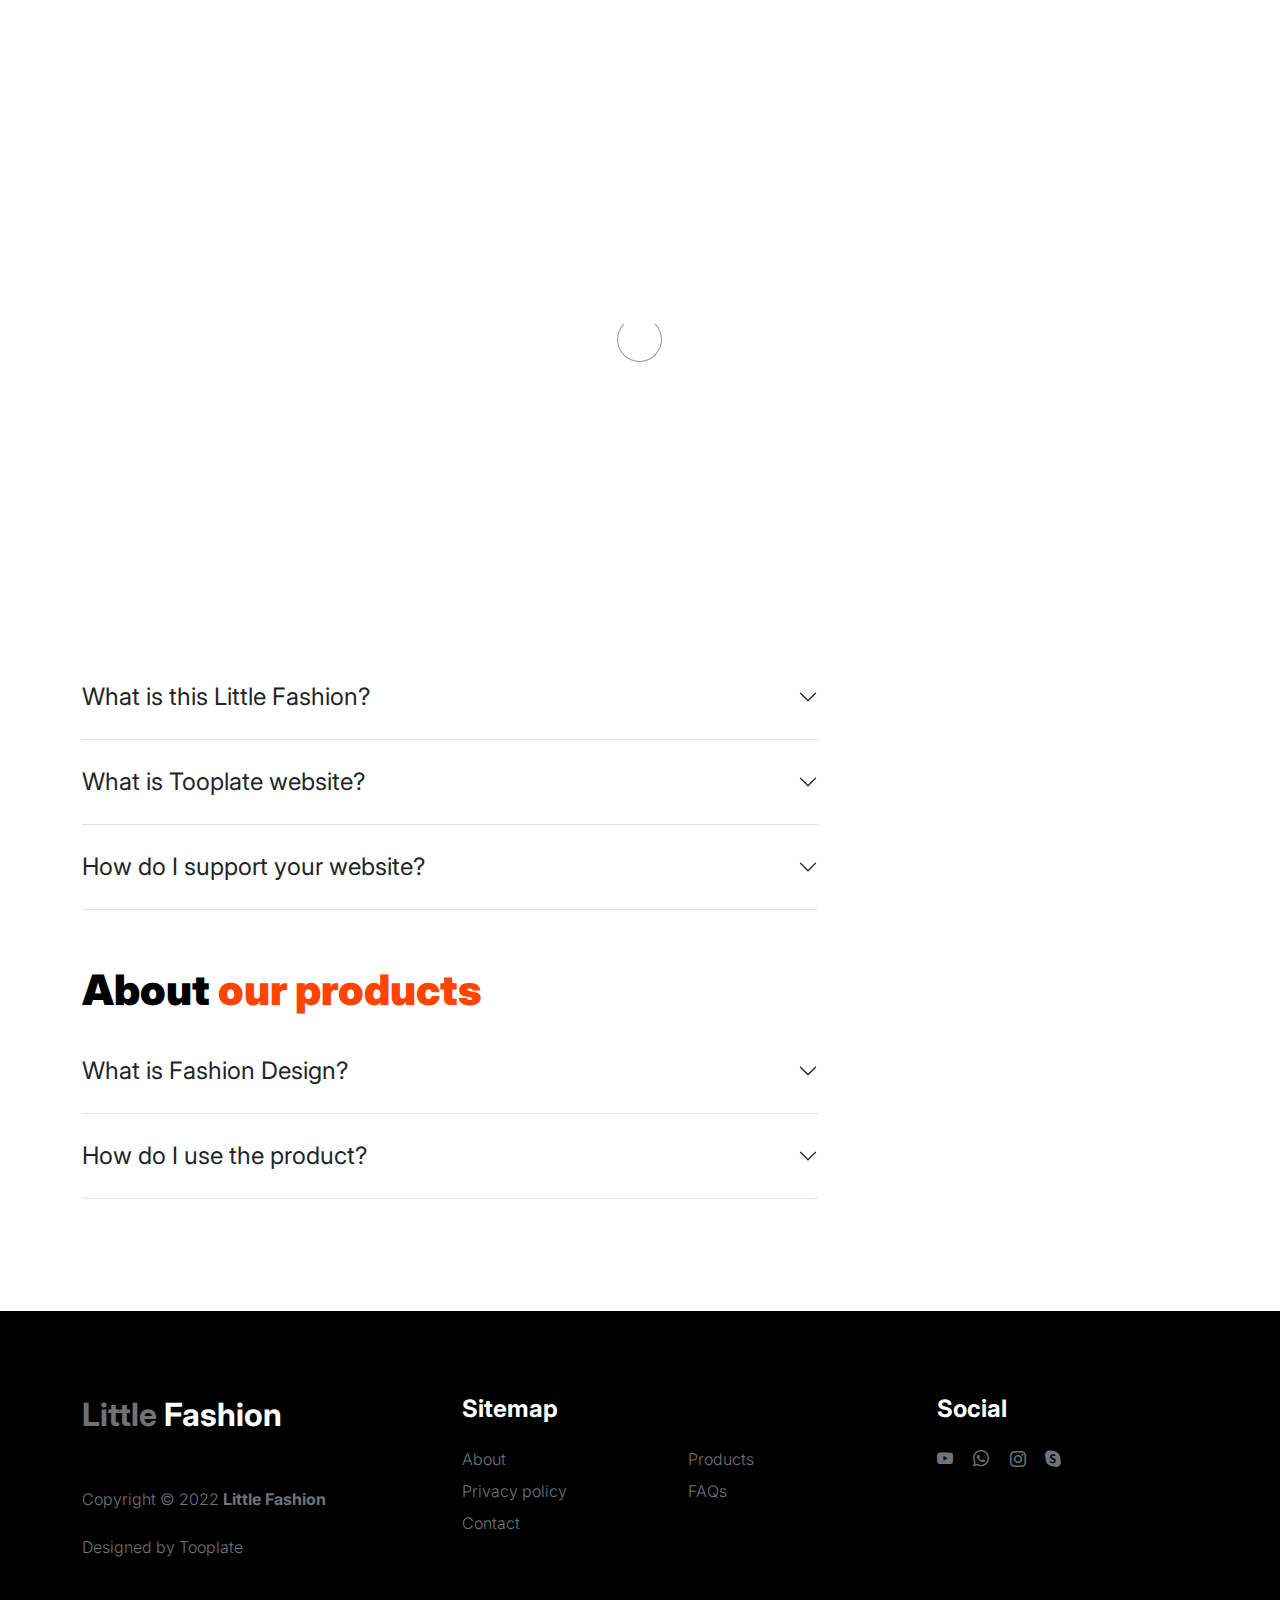
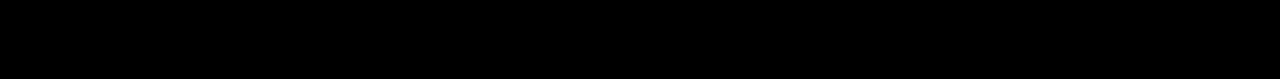
<file: faq.html>
<!doctype html>
<html lang="en">
    <div id="header-placeholder"></div>
    <script>
        fetch("header.html")
            .then(response => response.text())
            .then(data => {
                document.getElementById("header-placeholder").innerHTML = data;
            });
    </script>
    
    <body>

        <section class="preloader">
            <div class="spinner">
                <span class="sk-inner-circle"></span>
            </div>
        </section>
    
        <main>

            <nav class="navbar navbar-expand-lg">
                <div class="container">
                    <button class="navbar-toggler" type="button" data-bs-toggle="collapse" data-bs-target="#navbarNav" aria-controls="navbarNav" aria-expanded="false" aria-label="Toggle navigation">
                        <span class="navbar-toggler-icon"></span>
                    </button>

                    <a class="navbar-brand" href="index.html">
                        <strong><span>Atributos</span> HTML</strong>
                    </a>

                    <div class="d-lg-none">
                        <a href="sign-in.html" class="bi-person custom-icon me-3"></a>

                        <a href="product-detail.html" class="bi-bag custom-icon"></a>
                    </div>

                    <div class="collapse navbar-collapse" id="navbarNav">
                        <ul class="navbar-nav mx-auto">
                            <li class="nav-item">
                                <a class="nav-link" href="index.html">Introdução</a>
                            </li>

                            <li class="nav-item">
                                <a class="nav-link" href="about.html">Tipos</a>
                            </li>

                            <li class="nav-item">
                                <a class="nav-link" href="products.html">Formulários</a>
                            </li>

                            <li class="nav-item">
                                <a class="nav-link active" href="faq.html">ESO</a>
                            </li>

                            <!-- <li class="nav-item">
                                <a class="nav-link" href="contact.html">Contact</a>
                            </li> -->
                        </ul>

                        <div class="d-none d-lg-block">
                            <a href="sign-in.html" class="bi-person custom-icon me-3"></a>

                            <a href="product-detail.html" class="bi-bag custom-icon"></a>
                        </div>
                    </div>
                </div>
            </nav>

            <header class="site-header section-padding d-flex justify-content-center align-items-center">
                <div class="container">
                    <div class="row">

                        <div class="col-lg-10 col-12">
                            <h1>
                                <span class="d-block text-primary">Your favorite questions</span>
                                <span class="d-block text-dark">and our answers to them</span>
                            </h1>
                        </div>
                    </div>
                </div>
            </header>

            <section class="faq section-padding">
                <div class="container">
                    <div class="row">
                        
                        <div class="col-lg-8 col-12">
                            <h2>General Info.</h2>

                            <div class="accordion" id="accordionGeneral">
                                <div class="accordion-item">
                                    <h2 class="accordion-header" id="headingOne">
                                        <button class="accordion-button collapsed" type="button" data-bs-toggle="collapse" data-bs-target="#accordionGeneralOne" aria-expanded="true" aria-controls="accordionGeneralOne">
                                        What is this Little Fashion?
                                        </button>
                                    </h2>

                                    <div id="accordionGeneralOne" class="accordion-collapse collapse" aria-labelledby="headingOne" data-bs-parent="#accordionGeneral">

                                        <div class="accordion-body">
                                            <p class="large-paragraph"><strong>Little Fashion</strong> is free Bootstrap 5 website template for everyone. There are 8 HTML pages included in this template and you can expand more pages as you need.</p>

                                            <p class="large-paragraph">Ut enim ad minim veniam, quis nostrud exercitation ullamco laboris nisi ut aliquip ex ea commodo consequat.</p>
                                        </div>
                                    </div>
                                </div>

                                <div class="accordion-item">
                                    <h2 class="accordion-header" id="headingTwo">
                                        <button class="accordion-button collapsed" type="button" data-bs-toggle="collapse" data-bs-target="#accordionGeneralTwo" aria-expanded="false" aria-controls="accordionGeneralTwo">
                                        What is Tooplate website?
                                        </button>
                                    </h2>

                                    <div id="accordionGeneralTwo" class="accordion-collapse collapse" aria-labelledby="headingTwo" data-bs-parent="#accordionGeneral">

                                        <div class="accordion-body">
                                            <p class="large-paragraph"><a href="https://www.tooplate.com/free-templates" target="_blank">Tooplate</a> is a great website to download free HTML website templates for your business or personal use. Tooplate website has been online for almost 8 years now. Thank you for visiting our website.</p>
                                        </div>
                                    </div>
                                </div>

                                <div class="accordion-item">
                                    <h2 class="accordion-header" id="headingThree">
                                        <button class="accordion-button collapsed" type="button" data-bs-toggle="collapse" data-bs-target="#accordionGeneralThree" aria-expanded="false" aria-controls="accordionGeneralThree">
                                        How do I support your website?
                                        </button>
                                    </h2>

                                    <div id="accordionGeneralThree" class="accordion-collapse collapse" aria-labelledby="headingThree" data-bs-parent="#accordionGeneral">

                                        <div class="accordion-body">
                                            <p class="large-paragraph">You can support our Tooplate website by sharing it to your friends or colleagues on the web or social media.</p>
                                        </div>
                                    </div>
                                </div>

                            </div>

                            <h2 class="mt-5">About <span>our products</span></h2>

                            <div class="accordion" id="accordionProduct">
                                <div class="accordion-item">
                                    <h2 class="accordion-header" id="headingFour">
                                        <button class="accordion-button collapsed" type="button" data-bs-toggle="collapse" data-bs-target="#accordionProductOne" aria-expanded="true" aria-controls="accordionProductOne">
                                        What is Fashion Design?
                                        </button>
                                    </h2>

                                    <div id="accordionProductOne" class="accordion-collapse collapse" aria-labelledby="headingFour" data-bs-parent="#accordionProduct">

                                        <div class="accordion-body">
                                            <p class="large-paragraph"><strong>Lorem ipsum dolor</strong> sit amet, consectetur adipiscing elit, sed do eiusmod tempor incididunt ut labore et dolore magna aliqua. Quis ipsum suspendisse ultrices gravida. Risus commodo viverra maecenas accumsan lacus vel facilisis.</p>

                                            <p class="large-paragraph">Ut enim ad minim veniam, quis nostrud exercitation ullamco laboris nisi ut aliquip ex ea commodo consequat.</p>
                                        </div>
                                    </div>
                                </div>

                                <div class="accordion-item">
                                    <h2 class="accordion-header" id="headingFive">
                                        <button class="accordion-button collapsed" type="button" data-bs-toggle="collapse" data-bs-target="#accordionProductTwo" aria-expanded="false" aria-controls="accordionProductTwo">
                                        How do I use the product?
                                        </button>
                                    </h2>

                                    <div id="accordionProductTwo" class="accordion-collapse collapse" aria-labelledby="headingFive" data-bs-parent="#accordionProduct">

                                        <div class="accordion-body">
                                            <p class="large-paragraph">Lorem ipsum is placeholder text commonly used in the graphic, print, and publishing industries for previewing layouts and visual mockups.</p>
                                        </div>
                                    </div>
                                </div>

                            </div>

                        </div>

                    </div>
                </div>
            </section>

        </main>

        <div id="footer-placeholder"></div>
        <script>
            fetch("footer.html")
                .then(response => response.text())
                .then(data => {
                    document.getElementById("footer-placeholder").innerHTML = data;
                });
        </script>

        <!-- JAVASCRIPT FILES -->
        <script src="js/jquery.min.js"></script>
        <script src="js/bootstrap.bundle.min.js"></script>
        <script src="js/Headroom.js"></script>
        <script src="js/jQuery.headroom.js"></script>
        <script src="js/slick.min.js"></script>
        <script src="js/custom.js"></script>

    </body>
</html>
</file>
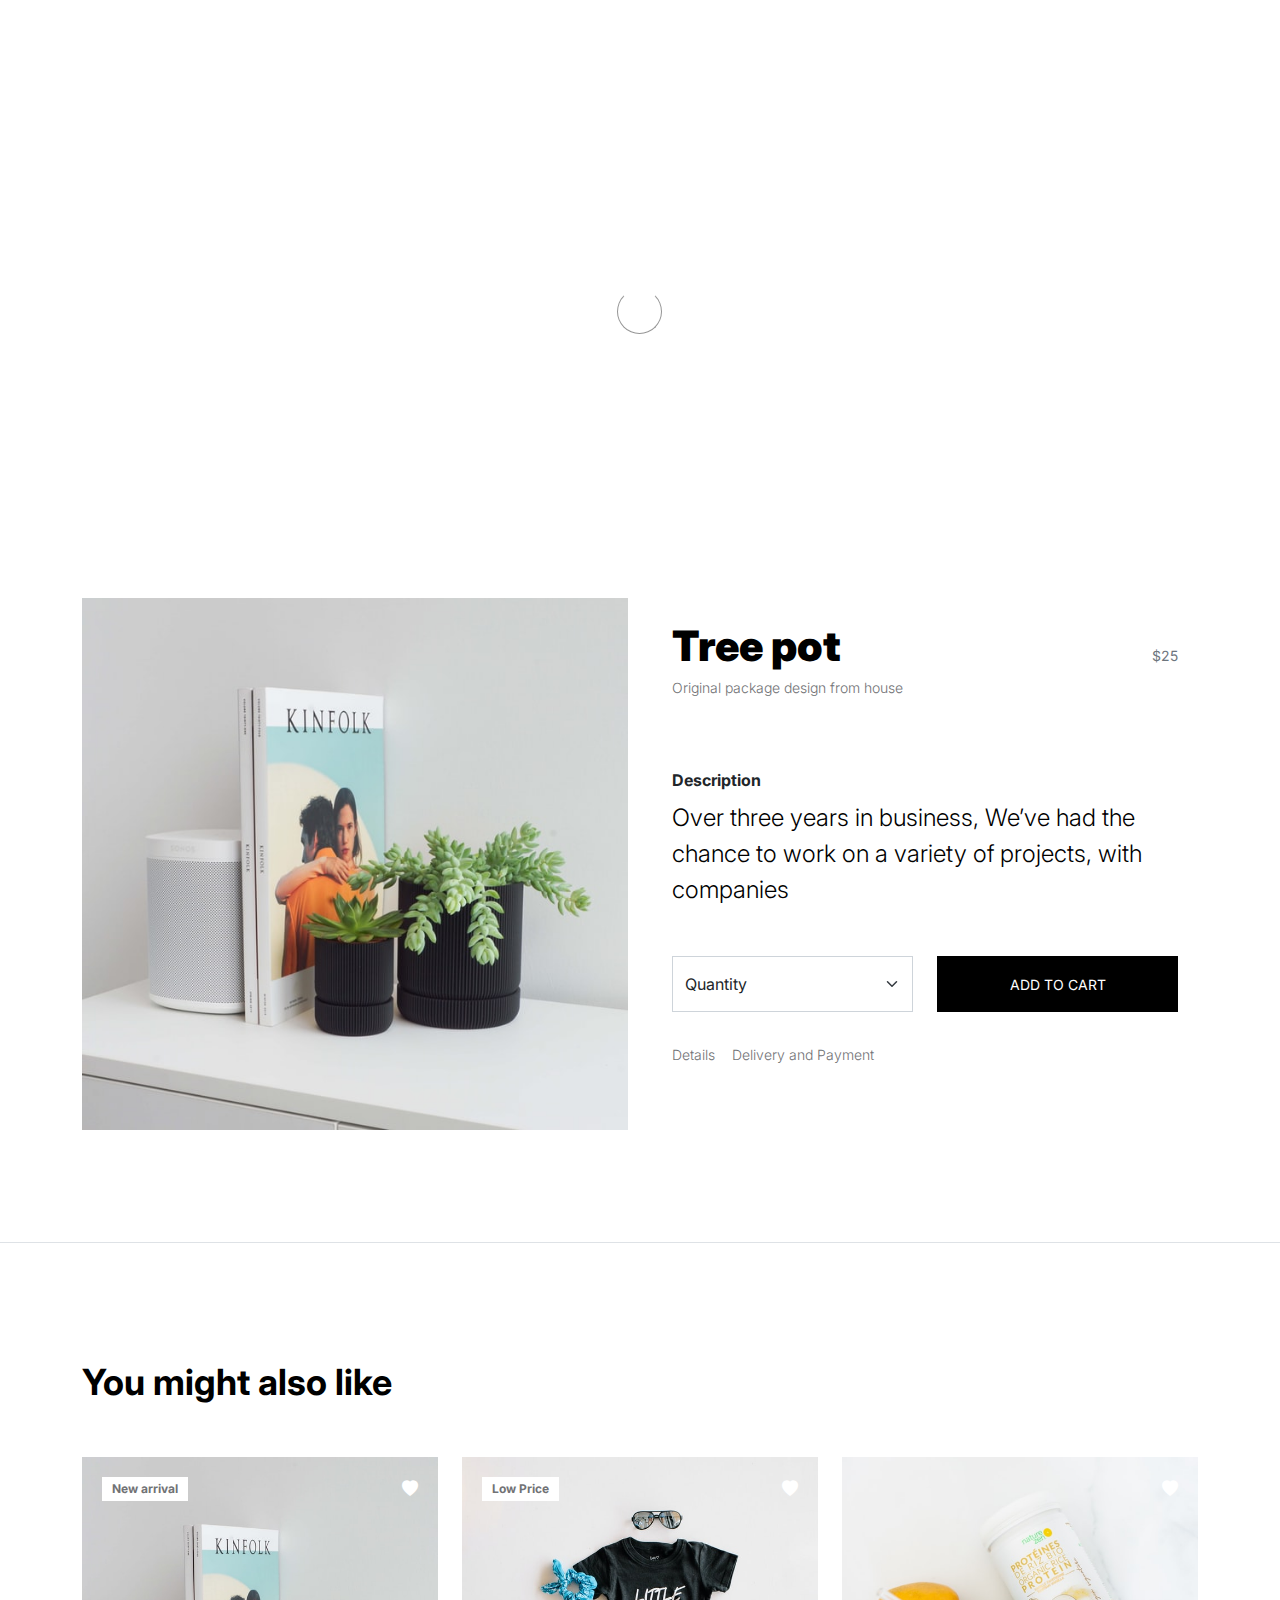
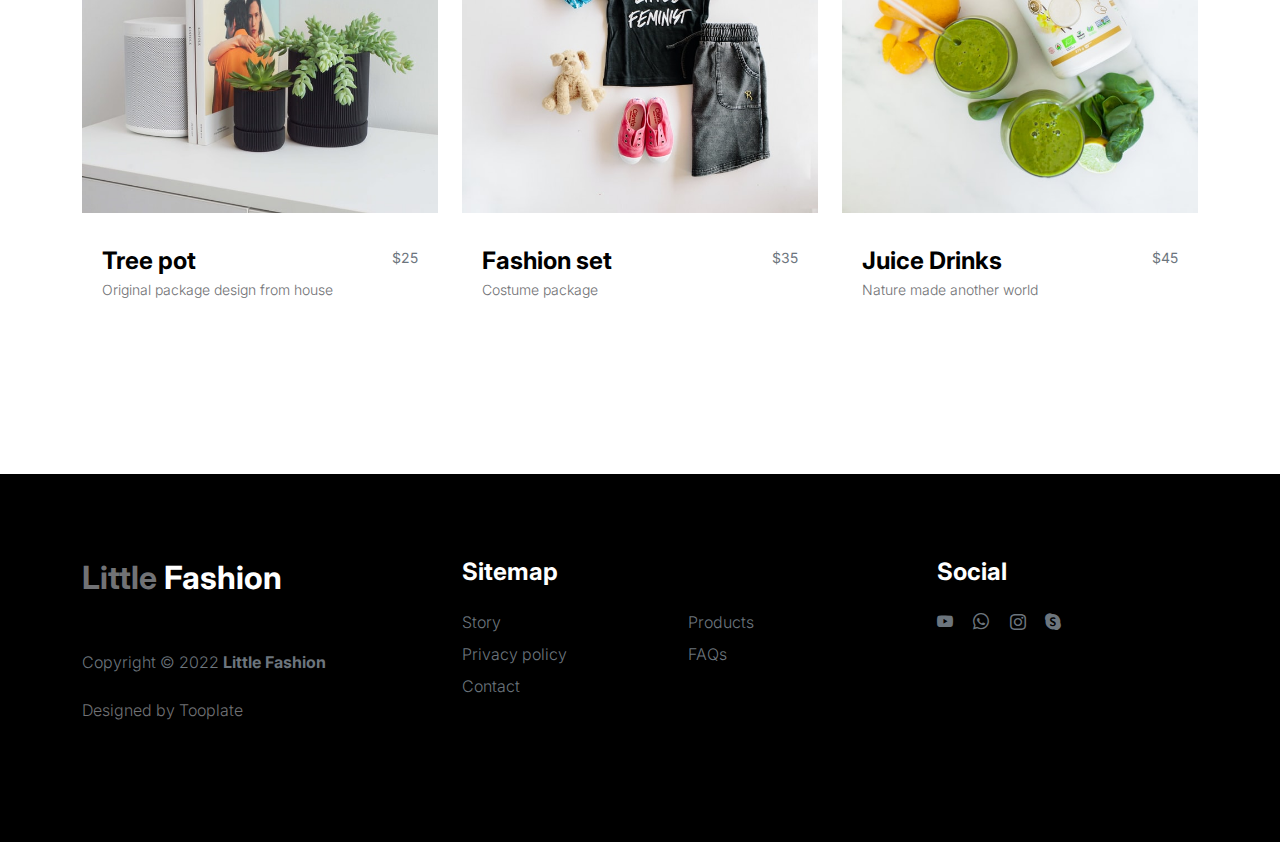
<file: product-detail.html>
<!doctype html>
<html lang="en">
    <head>
        <meta charset="utf-8">
        <meta name="viewport" content="width=device-width, initial-scale=1">

        <meta name="description" content="">
        <meta name="author" content="">

        <title>Tooplate's Little Fashion - Product Detail</title>

        <!-- CSS FILES -->
        <link rel="preconnect" href="https://fonts.googleapis.com">

        <link rel="preconnect" href="https://fonts.gstatic.com" crossorigin>

        <link href="https://fonts.googleapis.com/css2?family=Inter:wght@100;300;400;700;900&display=swap" rel="stylesheet">

        <link href="css/bootstrap.min.css" rel="stylesheet">
        <link href="css/bootstrap-icons.css" rel="stylesheet">

        <link rel="stylesheet" href="css/slick.css"/>

        <link href="css/tooplate-little-fashion.css" rel="stylesheet">
<!--

Tooplate 2127 Little Fashion

https://www.tooplate.com/view/2127-little-fashion

-->
    </head>
    
    <body>

        <section class="preloader">
            <div class="spinner">
                <span class="sk-inner-circle"></span>
            </div>
        </section>
    
            <nav class="navbar navbar-expand-lg">
                <div class="container">
                    <button class="navbar-toggler" type="button" data-bs-toggle="collapse" data-bs-target="#navbarNav" aria-controls="navbarNav" aria-expanded="false" aria-label="Toggle navigation">
                        <span class="navbar-toggler-icon"></span>
                    </button>

                    <a class="navbar-brand" href="index.html">
                        <strong><span>Atributos</span> HTML</strong>
                    </a>

                    <div class="d-lg-none">
                        <a href="sign-in.html" class="bi-person custom-icon me-3"></a>

                        <a href="product-detail.html" class="bi-bag custom-icon"></a>
                    </div>

                    <div class="collapse navbar-collapse" id="navbarNav">
                        <ul class="navbar-nav mx-auto">
                            <li class="nav-item">
                                <a class="nav-link" href="index.html">Introdução</a>
                            </li>

                            <li class="nav-item">
                                <a class="nav-link active" href="about.html">Tipos</a>
                            </li>

                            <li class="nav-item">
                                <a class="nav-link" href="products.html">Formulários</a>
                            </li>

                            <li class="nav-item">
                                <a class="nav-link" href="faq.html">ESO</a>
                            </li>

                            <!-- <li class="nav-item">
                                <a class="nav-link" href="contact.html">Contact</a>
                            </li> -->
                        </ul>

                        <div class="d-none d-lg-block">
                            <a href="sign-in.html" class="bi-person custom-icon me-3"></a>

                            <a href="product-detail.html" class="bi-bag custom-icon"></a>
                        </div>
                    </div>
                </div>
            </nav>

            <header class="site-header section-padding d-flex justify-content-center align-items-center">
                <div class="container">
                    <div class="row">

                        <div class="col-lg-10 col-12">
                            <h1>
                                <span class="d-block text-primary">We provide you</span>
                                <span class="d-block text-dark">Fashionable Stuffs</span>
                            </h1>
                        </div>
                    </div>
                </div>
            </header>

            <section class="product-detail section-padding">
                <div class="container">
                    <div class="row">

                        <div class="col-lg-6 col-12">
                            <div class="product-thumb">
                                <img src="images/product/evan-mcdougall-qnh1odlqOmk-unsplash.jpeg" class="img-fluid product-image" alt="">
                            </div>
                        </div>

                        <div class="col-lg-6 col-12">
                            <div class="product-info d-flex">
                                <div>
                                    <h2 class="product-title mb-0">Tree pot</h2>

                                    <p class="product-p">Original package design from house</p>
                                </div>

                                <small class="product-price text-muted ms-auto mt-auto mb-5">$25</small>
                            </div>

                            <div class="product-description">

                                <strong class="d-block mt-4 mb-2">Description</strong>

                                <p class="lead mb-5">Over three years in business, We’ve had the chance to work on a variety of projects, with companies</p>
                            </div>

                            <div class="product-cart-thumb row">
                                <div class="col-lg-6 col-12">
                                    
                                    <select class="form-select cart-form-select" id="inputGroupSelect01">
                                        <option selected>Quantity</option>
                                        <option value="1">1</option>
                                        <option value="2">2</option>
                                        <option value="3">3</option>
                                        <option value="4">4</option>
                                        <option value="5">5</option>
                                    </select>
                                </div>

                                <div class="col-lg-6 col-12 mt-4 mt-lg-0">
                                    <button type="submit" class="btn custom-btn cart-btn" data-bs-toggle="modal" data-bs-target="#cart-modal">Add to Cart</button>
                                </div>

                                <p>
                                    <a href="#" class="product-additional-link">Details</a>

                                    <a href="#" class="product-additional-link">Delivery and Payment</a>
                                </p>
                            </div>

                        </div>

                    </div>
                </div>
            </section>

            <section class="related-product section-padding border-top">
                <div class="container">
                    <div class="row">

                        <div class="col-12">
                            <h3 class="mb-5">You might also like</h3>
                        </div>

                        <div class="col-lg-4 col-12 mb-3">
                            <div class="product-thumb">
                                <a href="product-detail.html">
                                    <img src="images/product/evan-mcdougall-qnh1odlqOmk-unsplash.jpeg" class="img-fluid product-image" alt="">
                                </a>

                                <div class="product-top d-flex">
                                    <span class="product-alert me-auto">New arrival</span>

                                    <a href="#" class="bi-heart-fill product-icon"></a>
                                </div>

                                <div class="product-info d-flex">
                                    <div>
                                        <h5 class="product-title mb-0">
                                            <a href="product-detail.html" class="product-title-link">Tree pot</a>
                                        </h5>

                                        <p class="product-p">Original package design from house</p>
                                    </div>

                                    <small class="product-price text-muted ms-auto mt-auto mb-5">$25</small>
                                </div>
                            </div>
                        </div>

                        <div class="col-lg-4 col-12 mb-3">
                            <div class="product-thumb">
                                <a href="product-detail.html">
                                    <img src="images/product/jordan-nix-CkCUvwMXAac-unsplash.jpeg" class="img-fluid product-image" alt="">
                                </a>

                                <div class="product-top d-flex">
                                    <span class="product-alert">Low Price</span>

                                    <a href="#" class="bi-heart-fill product-icon ms-auto"></a>
                                </div>

                                <div class="product-info d-flex">
                                    <div>
                                        <h5 class="product-title mb-0">
                                            <a href="product-detail.html" class="product-title-link">Fashion set</a>
                                        </h5>

                                        <p class="product-p">Costume package</p>
                                    </div>

                                    <small class="product-price text-muted ms-auto mt-auto mb-5">$35</small>
                                </div>
                            </div>
                        </div>

                        <div class="col-lg-4 col-12">
                            <div class="product-thumb">
                                <a href="product-detail.html">
                                    <img src="images/product/nature-zen-3Dn1BZZv3m8-unsplash.jpeg" class="img-fluid product-image" alt="">
                                </a>

                                <div class="product-top d-flex">
                                    <a href="#" class="bi-heart-fill product-icon ms-auto"></a>
                                </div>

                                <div class="product-info d-flex">
                                    <div>
                                        <h5 class="product-title mb-0">
                                            <a href="product-detail.html" class="product-title-link">Juice Drinks</a>
                                        </h5>

                                        <p class="product-p">Nature made another world</p>
                                    </div>

                                    <small class="product-price text-muted ms-auto mt-auto mb-5">$45</small>
                                </div>
                            </div>
                        </div>

                    </div>
                </div>
            </section>

        </main>

        <footer class="site-footer">
            <div class="container">
                <div class="row">

                    <div class="col-lg-3 col-10 me-auto mb-4">
                        <h4 class="text-white mb-3"><a href="index.html">Little</a> Fashion</h4>
                        <p class="copyright-text text-muted mt-lg-5 mb-4 mb-lg-0">Copyright © 2022 <strong>Little Fashion</strong></p>
                        <br>
                        <p class="copyright-text">Designed by <a href="https://www.tooplate.com/" target="_blank">Tooplate</a></p>
                    </div>

                    <div class="col-lg-5 col-8">
                        <h5 class="text-white mb-3">Sitemap</h5>

                        <ul class="footer-menu d-flex flex-wrap">
                            <li class="footer-menu-item"><a href="about.html" class="footer-menu-link">Story</a></li>

                            <li class="footer-menu-item"><a href="#" class="footer-menu-link">Products</a></li>

                            <li class="footer-menu-item"><a href="#" class="footer-menu-link">Privacy policy</a></li>

                            <li class="footer-menu-item"><a href="#" class="footer-menu-link">FAQs</a></li>

                            <li class="footer-menu-item"><a href="#" class="footer-menu-link">Contact</a></li>
                        </ul>
                    </div>

                    <div class="col-lg-3 col-4">
                        <h5 class="text-white mb-3">Social</h5>

                        <ul class="social-icon">

                            <li><a href="#" class="social-icon-link bi-youtube"></a></li>

                            <li><a href="#" class="social-icon-link bi-whatsapp"></a></li>

                            <li><a href="#" class="social-icon-link bi-instagram"></a></li>

                            <li><a href="#" class="social-icon-link bi-skype"></a></li>
                        </ul>
                    </div>

                </div>
            </div>
        </footer>

        <!-- CART MODAL -->
        <div class="modal fade" id="cart-modal" tabindex="-1" aria-labelledby="exampleModalLabel" aria-hidden="true">
            <div class="modal-dialog modal-dialog-centered modal-lg">
                <div class="modal-content border-0">
                    <div class="modal-header flex-column">
                        <button type="button" class="btn-close" data-bs-dismiss="modal" aria-label="Close"></button>
                    </div>

                    <div class="modal-body">
                        <div class="row">
                            <div class="col-lg-6 col-12 mt-4 mt-lg-0">
                                <img src="images/product/evan-mcdougall-qnh1odlqOmk-unsplash.jpeg" class="img-fluid product-image" alt="">
                            </div>

                            <div class="col-lg-6 col-12 mt-3 mt-lg-0">
                                <h3 class="modal-title" id="exampleModalLabel">Tree pot</h3>

                                <p class="product-price text-muted mt-3">$25</p>

                                <p class="product-p">Quatity: <span class="ms-1">4</span></p>

                                <p class="product-p">Colour: <span class="ms-1">Black</span></p>

                                <p class="product-p pb-3">Size: <span class="ms-1">S/S</span></p>

                                <div class="border-top mt-4 pt-3">
                                    <p class="product-p"><strong>Total: <span class="ms-1">$100</span></strong></p>
                                </div>

                            </div>
                        </div>
                    </div>

                    <div class="modal-footer">
                        <div class="row w-50">
                            <button type="button" class="btn custom-btn cart-btn ms-lg-4">Checkout</button>
                        </div>
                    </div>
                </div>

            </div>
        </div>

        <!-- JAVASCRIPT FILES -->
        <script src="js/jquery.min.js"></script>
        <script src="js/bootstrap.bundle.min.js"></script>
        <script src="js/Headroom.js"></script>
        <script src="js/jQuery.headroom.js"></script>
        <script src="js/slick.min.js"></script>
        <script src="js/custom.js"></script>

    </body>
</html>
</file>
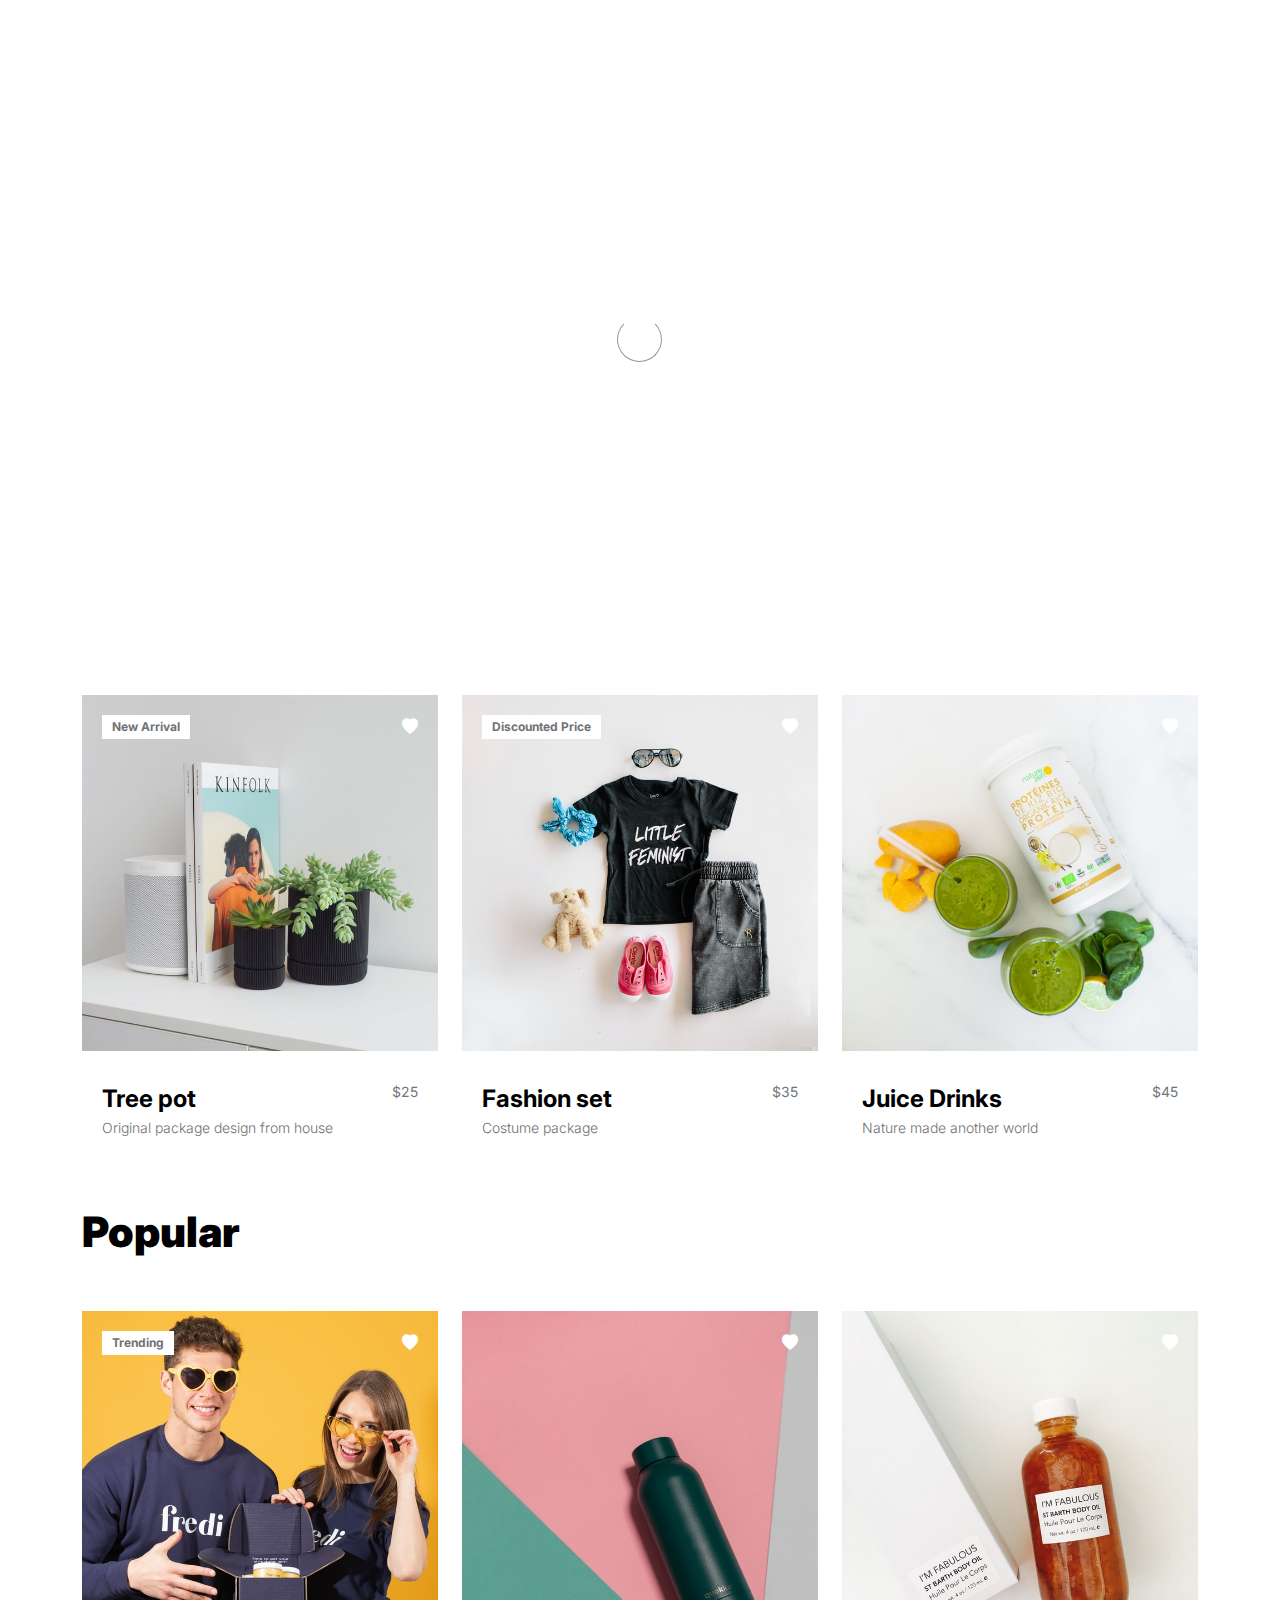
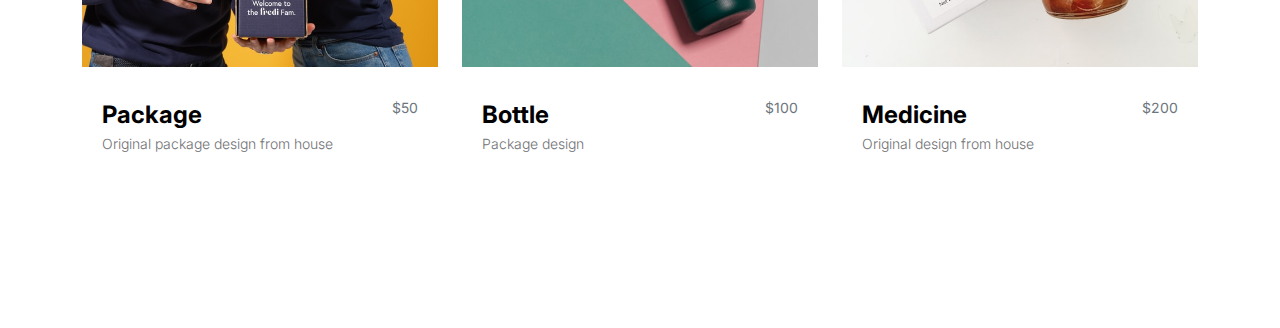
<file: products.html>
<!doctype html>
<html lang="en">
    <div id="header-placeholder"></div>
    <script>
        fetch("header.html")
            .then(response => response.text())
            .then(data => {
                document.getElementById("header-placeholder").innerHTML = data;
            });
    </script>
    
    <body>

        <section class="preloader">
            <div class="spinner">
                <span class="sk-inner-circle"></span>
            </div>
        </section>
    
        <main>

            <nav class="navbar navbar-expand-lg">
                <div class="container">
                    <button class="navbar-toggler" type="button" data-bs-toggle="collapse" data-bs-target="#navbarNav" aria-controls="navbarNav" aria-expanded="false" aria-label="Toggle navigation">
                        <span class="navbar-toggler-icon"></span>
                    </button>

                    <a class="navbar-brand" href="index.html">
                        <strong><span>Atributos</span> HTML</strong>
                    </a>

                    <div class="d-lg-none">
                        <a href="sign-in.html" class="bi-person custom-icon me-3"></a>

                        <a href="product-detail.html" class="bi-bag custom-icon"></a>
                    </div>

                    <div class="collapse navbar-collapse" id="navbarNav">
                        <ul class="navbar-nav mx-auto">
                            <li class="nav-item">
                                <a class="nav-link" href="index.html">O que são?</a>
                            </li>

                            <li class="nav-item">
                                <a class="nav-link" href="about.html">Tipos</a>
                            </li>

                            <li class="nav-item">
                                <a class="nav-link active" href="products.html">Formulários</a>
                            </li>

                            <li class="nav-item">
                                <a class="nav-link" href="faq.html">ESO</a>
                            </li>

                            <!-- <li class="nav-item">
                                <a class="nav-link" href="contact.html">Contact</a>
                            </li> -->
                        </ul>

                        <div class="d-none d-lg-block">
                            <a href="sign-in.html" class="bi-person custom-icon me-3"></a>

                            <a href="product-detail.html" class="bi-bag custom-icon"></a>
                        </div>
                    </div>
                </div>
            </nav>

            <header class="site-header section-padding d-flex justify-content-center align-items-center">
                <div class="container">
                    <div class="row">

                        <div class="col-lg-10 col-12">
                            <h1>
                                <span class="d-block text-primary">Choose your</span>
                                <span class="d-block text-dark">favorite stuffs</span>
                            </h1>
                        </div>
                    </div>
                </div>
            </header>

            <section class="products section-padding">
                <div class="container">
                    <div class="row">
                        
                        <div class="col-12">
                            <h2 class="mb-5">New Arrivals</h2>
                        </div>

                        <div class="col-lg-4 col-12 mb-3">
                            <div class="product-thumb">
                                <a href="product-detail.html">
                                    <img src="images/product/evan-mcdougall-qnh1odlqOmk-unsplash.jpeg" class="img-fluid product-image" alt="">
                                </a>

                                <div class="product-top d-flex">
                                    <span class="product-alert me-auto">New Arrival</span>

                                    <a href="#" class="bi-heart-fill product-icon"></a>
                                </div>

                                <div class="product-info d-flex">
                                    <div>
                                        <h5 class="product-title mb-0">
                                            <a href="product-detail.html" class="product-title-link">Tree pot</a>
                                        </h5>

                                        <p class="product-p">Original package design from house</p>
                                    </div>

                                    <small class="product-price text-muted ms-auto">$25</small>
                                </div>
                            </div>
                        </div>

                        <div class="col-lg-4 col-12 mb-3">
                            <div class="product-thumb">
                                <a href="product-detail.html">
                                    <img src="images/product/jordan-nix-CkCUvwMXAac-unsplash.jpeg" class="img-fluid product-image" alt="">
                                </a>

                                <div class="product-top d-flex">
                                    <span class="product-alert">Discounted Price</span>

                                    <a href="#" class="bi-heart-fill product-icon ms-auto"></a>
                                </div>

                                <div class="product-info d-flex">
                                    <div>
                                        <h5 class="product-title mb-0">
                                            <a href="product-detail.html" class="product-title-link">Fashion set</a>
                                        </h5>

                                        <p class="product-p">Costume package</p>
                                    </div>

                                    <small class="product-price text-muted ms-auto">$35</small>
                                </div>
                            </div>
                        </div>

                        <div class="col-lg-4 col-12">
                            <div class="product-thumb">
                                <a href="product-detail.html">
                                    <img src="images/product/nature-zen-3Dn1BZZv3m8-unsplash.jpeg" class="img-fluid product-image" alt="">
                                </a>

                                <div class="product-top d-flex">
                                    <a href="#" class="bi-heart-fill product-icon ms-auto"></a>
                                </div>

                                <div class="product-info d-flex">
                                    <div>
                                        <h5 class="product-title mb-0">
                                            <a href="product-detail.html" class="product-title-link">Juice Drinks</a>
                                        </h5>

                                        <p class="product-p">Nature made another world</p>
                                    </div>

                                    <small class="product-price text-muted ms-auto">$45</small>
                                </div>
                            </div>
                        </div>

                        <div class="col-12">
                            <h2 class="mb-5">Popular</h2>
                        </div>

                        <div class="col-lg-4 col-12 mb-3">
                            <div class="product-thumb">
                                <a href="product-detail.html">
                                    <img src="images/product/team-fredi-8HRKoay8VJE-unsplash.jpeg" class="img-fluid product-image" alt="">
                                </a>

                                <div class="product-top d-flex">
                                    <span class="product-alert">Trending</span>

                                    <a href="#" class="bi-heart-fill product-icon ms-auto"></a>
                                </div>

                                <div class="product-info d-flex">
                                    <div>
                                        <h5 class="product-title mb-0">
                                            <a href="product-detail.html" class="product-title-link">Package</a>
                                        </h5>

                                        <p class="product-p">Original package design from house</p>
                                    </div>

                                    <small class="product-price text-muted ms-auto">$50</small>
                                </div>
                            </div>
                        </div>

                        <div class="col-lg-4 col-12 mb-3">
                            <div class="product-thumb">
                                <a href="product-detail.html">
                                    <img src="images/product/quokkabottles-kFc1_G1GvKA-unsplash.jpeg" class="img-fluid product-image" alt="">
                                </a>

                                <div class="product-top d-flex">
                                    <a href="#" class="bi-heart-fill product-icon ms-auto"></a>
                                </div>

                                <div class="product-info d-flex">
                                    <div>
                                        <h5 class="product-title mb-0">
                                            <a href="product-detail.html" class="product-title-link">Bottle</a>
                                        </h5>

                                        <p class="product-p">Package design</p>
                                    </div>

                                    <small class="product-price text-muted ms-auto">$100</small>
                                </div>
                            </div>
                        </div>

                        <div class="col-lg-4 col-12 mb-3">
                            <div class="product-thumb">
                                <a href="product-detail.html">
                                    <img src="images/product/anis-m-WnVrO-DvxcE-unsplash.jpeg" class="img-fluid product-image" alt="">
                                </a>

                                <div class="product-top d-flex">
                                    <a href="#" class="bi-heart-fill product-icon ms-auto"></a>
                                </div>

                                <div class="product-info d-flex">
                                    <div>
                                        <h5 class="product-title mb-0">
                                            <a href="product-detail.html" class="product-title-link">Medicine</a>
                                        </h5>

                                        <p class="product-p">Original design from house</p>
                                    </div>

                                    <small class="product-price text-muted ms-auto">$200</small>
                                </div>
                            </div>
                        </div>

                    </div>
                </div>
            </section>

        </main>

        <div id="header-placeholder"></div>
        <script>
            fetch("header.html")
                .then(response => response.text())
                .then(data => {
                    document.getElementById("header-placeholder").innerHTML = data;
                });
        </script>

        <!-- JAVASCRIPT FILES -->
        <script src="js/jquery.min.js"></script>
        <script src="js/bootstrap.bundle.min.js"></script>
        <script src="js/Headroom.js"></script>
        <script src="js/jQuery.headroom.js"></script>
        <script src="js/slick.min.js"></script>
        <script src="js/custom.js"></script>

    </body>
</html>
</file>
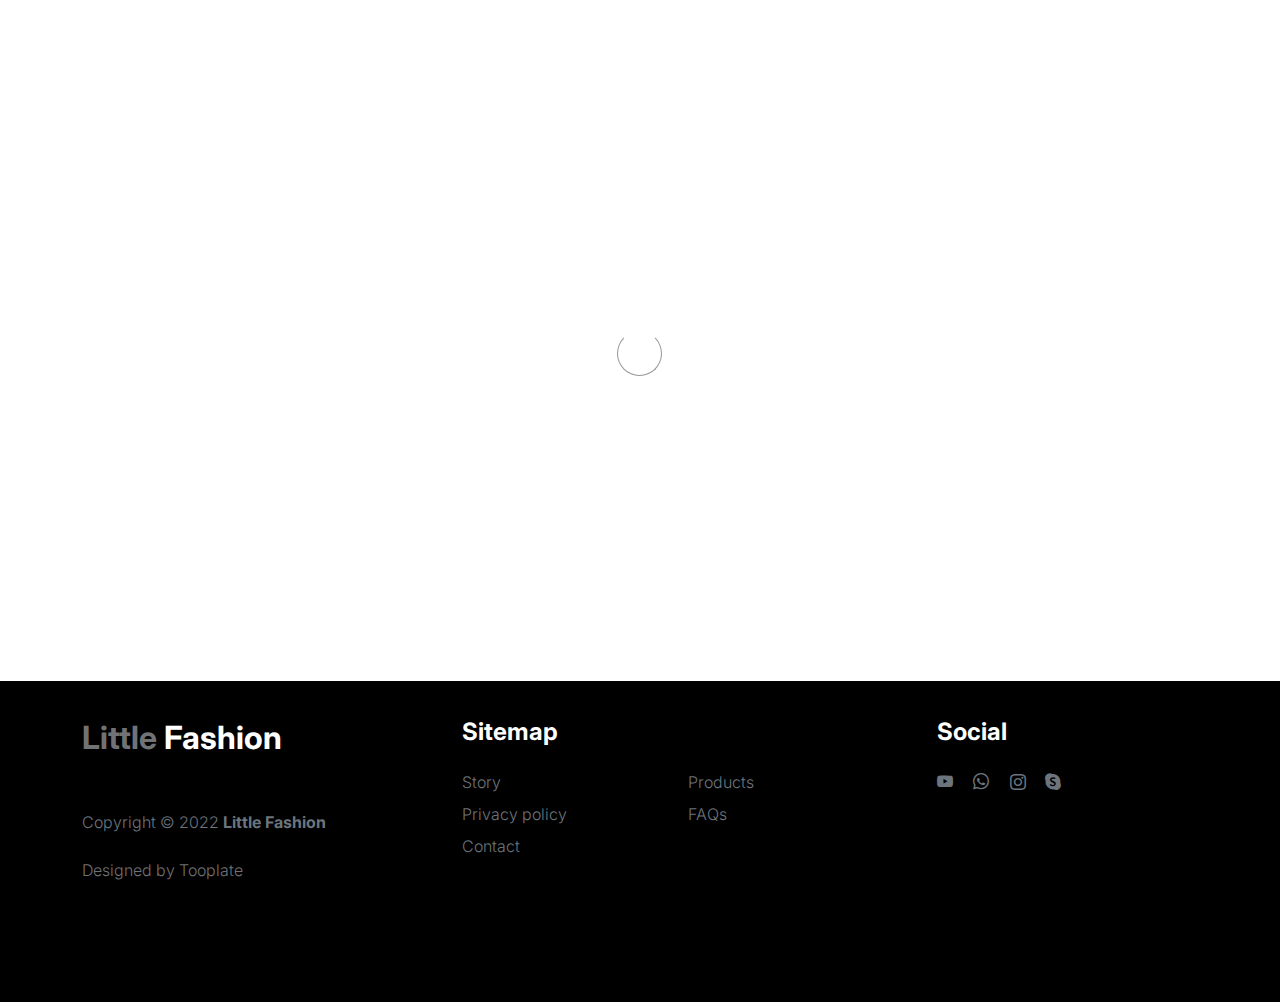
<file: sign-in.html>
<!doctype html>
<html lang="en">
    <head>
        <meta charset="utf-8">
        <meta name="viewport" content="width=device-width, initial-scale=1">

        <meta name="description" content="">
        <meta name="author" content="">

        <title>Tooplate's Little Fashion - Sign In Page</title>

        <!-- CSS FILES -->
        <link rel="preconnect" href="https://fonts.googleapis.com">

        <link rel="preconnect" href="https://fonts.gstatic.com" crossorigin>

        <link href="https://fonts.googleapis.com/css2?family=Inter:wght@100;300;400;700;900&display=swap" rel="stylesheet">

        <link href="css/bootstrap.min.css" rel="stylesheet">
        <link href="css/bootstrap-icons.css" rel="stylesheet">

        <link rel="stylesheet" href="css/slick.css"/>

        <link href="css/tooplate-little-fashion.css" rel="stylesheet">
        
<!--

Tooplate 2127 Little Fashion

https://www.tooplate.com/view/2127-little-fashion

-->
    </head>
    
    <body>

        <section class="preloader">
            <div class="spinner">
                <span class="sk-inner-circle"></span>
            </div>
        </section>
    
        <main>

            <section class="sign-in-form section-padding">
                <div class="container">
                    <div class="row">

                        <div class="col-lg-8 mx-auto col-12">

                            <h1 class="hero-title text-center mb-5">Sign In</h1>

                            <div class="row">
                                <div class="col-lg-8 col-11 mx-auto">
                                    <form role="form" method="post">

                                        <div class="form-floating mb-4 p-0">
                                            <input type="email" name="email" id="email" pattern="[^ @]*@[^ @]*" class="form-control" placeholder="Email address" required>

                                            <label for="email">Email address</label>
                                        </div>

                                        <div class="form-floating p-0">
                                            <input type="password" name="password" id="password" class="form-control" placeholder="Password" required>

                                            <label for="password">Password</label>
                                        </div>

                                        <button type="submit" class="btn custom-btn form-control mt-4 mb-3">
                                            Sign in
                                        </button>

                                        <p class="text-center">Don’t have an account? <a href="sign-up.html">Create One</a></p>

                                    </form>
                                </div>
                            </div>
                            
                        </div>

                    </div>
                </div>
            </section>

        </main>

        <footer class="site-footer">
            <div class="container">
                <div class="row">

                    <div class="col-lg-3 col-10 me-auto mb-4">
                        <h4 class="text-white mb-3"><a href="index.html">Little</a> Fashion</h4>
                        <p class="copyright-text text-muted mt-lg-5 mb-4 mb-lg-0">Copyright © 2022 <strong>Little Fashion</strong></p>
                        <br>
                        <p class="copyright-text">Designed by <a href="https://www.tooplate.com/" target="_blank">Tooplate</a></p>
                    </div>

                    <div class="col-lg-5 col-8">
                        <h5 class="text-white mb-3">Sitemap</h5>

                        <ul class="footer-menu d-flex flex-wrap">
                            <li class="footer-menu-item"><a href="about.html" class="footer-menu-link">Story</a></li>

                            <li class="footer-menu-item"><a href="#" class="footer-menu-link">Products</a></li>

                            <li class="footer-menu-item"><a href="#" class="footer-menu-link">Privacy policy</a></li>

                            <li class="footer-menu-item"><a href="#" class="footer-menu-link">FAQs</a></li>

                            <li class="footer-menu-item"><a href="#" class="footer-menu-link">Contact</a></li>
                        </ul>
                    </div>

                    <div class="col-lg-3 col-4">
                        <h5 class="text-white mb-3">Social</h5>

                        <ul class="social-icon">

                            <li><a href="#" class="social-icon-link bi-youtube"></a></li>

                            <li><a href="#" class="social-icon-link bi-whatsapp"></a></li>

                            <li><a href="#" class="social-icon-link bi-instagram"></a></li>

                            <li><a href="#" class="social-icon-link bi-skype"></a></li>
                        </ul>
                    </div>

                </div>
            </div>
        </footer>

        <!-- JAVASCRIPT FILES -->
        <script src="js/jquery.min.js"></script>
        <script src="js/bootstrap.bundle.min.js"></script>
        <script src="js/Headroom.js"></script>
        <script src="js/jQuery.headroom.js"></script>
        <script src="js/slick.min.js"></script>
        <script src="js/custom.js"></script>

    </body>
</html>
</file>
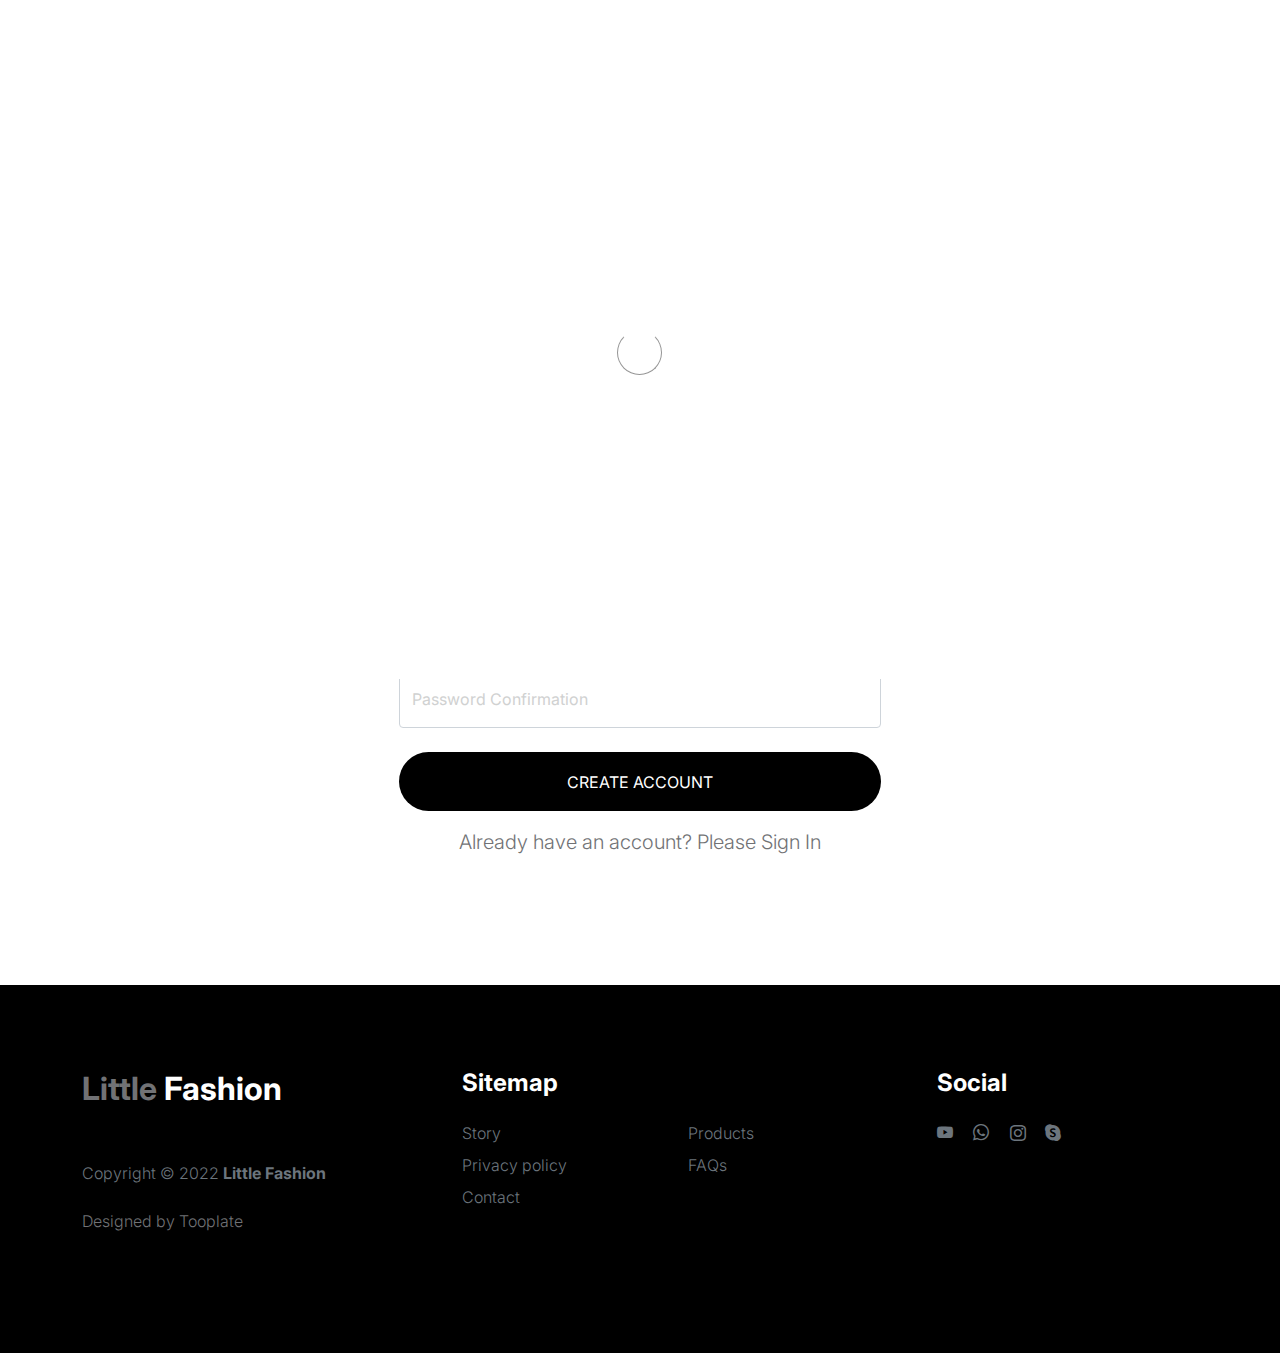
<file: sign-up.html>
<!doctype html>
<html lang="en">
    <head>
        <meta charset="utf-8">
        <meta name="viewport" content="width=device-width, initial-scale=1">

        <meta name="description" content="">
        <meta name="author" content="">

        <title>Tooplate's Little Fashion - Sign Up Page</title>

        <!-- CSS FILES -->
        <link rel="preconnect" href="https://fonts.googleapis.com">

        <link rel="preconnect" href="https://fonts.gstatic.com" crossorigin>

        <link href="https://fonts.googleapis.com/css2?family=Inter:wght@100;300;400;700;900&display=swap" rel="stylesheet">

        <link href="css/bootstrap.min.css" rel="stylesheet">
        <link href="css/bootstrap-icons.css" rel="stylesheet">

        <link rel="stylesheet" href="css/slick.css"/>

        <link href="css/tooplate-little-fashion.css" rel="stylesheet">
        
<!--

Tooplate 2127 Little Fashion

https://www.tooplate.com/view/2127-little-fashion

-->
    </head>
    
    <body>

        <section class="preloader">
            <div class="spinner">
                <span class="sk-inner-circle"></span>
            </div>
        </section>
    
        <main>

            <section class="sign-in-form section-padding">
                <div class="container">
                    <div class="row">

                        <div class="col-lg-8 mx-auto col-12">

                            <h1 class="hero-title text-center mb-5">Sign Up</h1>

                            <div class="social-login d-flex flex-column w-50 m-auto">
                                
                                <a href="#" class="btn custom-btn social-btn mb-4">
                                    <i class="bi bi-google me-3"></i>

                                    Continue with Google
                                </a>

                                <a href="#" class="btn custom-btn social-btn">
                                    <i class="bi bi-facebook me-3"></i>

                                    Continue with Facebook
                                </a>
                            </div>

                            <div class="div-separator w-50 m-auto my-5"><span>or</span></div>

                            <div class="row">
                                <div class="col-lg-8 col-11 mx-auto">
                                    <form role="form" method="post">

                                        <div class="form-floating">
                                            <input type="email" name="email" id="email" pattern="[^ @]*@[^ @]*" class="form-control" placeholder="Email address" required>

                                            <label for="email">Email address</label>
                                        </div>

                                        <div class="form-floating my-4">
                                            <input type="password" name="password" id="password" pattern="[0-9a-zA-Z]{4,10}" class="form-control" placeholder="Password" required>

                                            <label for="password">Password</label>
                                            
                                            <p class="text-center">* shall include 0-9 a-z A-Z in 4 to 10 characters</p>
                                        </div>

                                        <div class="form-floating">
                                            <input type="password" name="confirm_password" id="confirm_password" pattern="[0-9a-zA-Z]{4,10}" class="form-control" placeholder="Password" required>

                                            <label for="confirm_password">Password Confirmation</label>
                                        </div>

                                        <button type="submit" class="btn custom-btn form-control mt-4 mb-3">
                                            Create account
                                        </button>

                                        <p class="text-center">Already have an account? Please <a href="sign-in.html">Sign In</a></p>

                                    </form>
                                </div>
                            </div>
                            
                        </div>

                    </div>
                </div>
            </section>

        </main>

        <footer class="site-footer">
            <div class="container">
                <div class="row">

                    <div class="col-lg-3 col-10 me-auto mb-4">
                        <h4 class="text-white mb-3"><a href="index.html">Little</a> Fashion</h4>
                        <p class="copyright-text text-muted mt-lg-5 mb-4 mb-lg-0">Copyright © 2022 <strong>Little Fashion</strong></p>
                        <br>
                        <p class="copyright-text">Designed by <a href="https://www.tooplate.com/" target="_blank">Tooplate</a></p>
                    </div>

                    <div class="col-lg-5 col-8">
                        <h5 class="text-white mb-3">Sitemap</h5>

                        <ul class="footer-menu d-flex flex-wrap">
                            <li class="footer-menu-item"><a href="about.html" class="footer-menu-link">Story</a></li>

                            <li class="footer-menu-item"><a href="#" class="footer-menu-link">Products</a></li>

                            <li class="footer-menu-item"><a href="#" class="footer-menu-link">Privacy policy</a></li>

                            <li class="footer-menu-item"><a href="#" class="footer-menu-link">FAQs</a></li>

                            <li class="footer-menu-item"><a href="#" class="footer-menu-link">Contact</a></li>
                        </ul>
                    </div>

                    <div class="col-lg-3 col-4">
                        <h5 class="text-white mb-3">Social</h5>

                        <ul class="social-icon">

                            <li><a href="#" class="social-icon-link bi-youtube"></a></li>

                            <li><a href="#" class="social-icon-link bi-whatsapp"></a></li>

                            <li><a href="#" class="social-icon-link bi-instagram"></a></li>

                            <li><a href="#" class="social-icon-link bi-skype"></a></li>
                        </ul>
                    </div>

                </div>
            </div>
        </footer>

        <!-- JAVASCRIPT FILES -->
        <script src="js/jquery.min.js"></script>
        <script src="js/bootstrap.bundle.min.js"></script>
        <script src="js/Headroom.js"></script>
        <script src="js/jQuery.headroom.js"></script>
        <script src="js/slick.min.js"></script>
        <script src="js/custom.js"></script>

    </body>
</html>
</file>
<file: css/tooplate-little-fashion.css>
/*

Tooplate 2127 Little Fashion

https://www.tooplate.com/view/2127-little-fashion

*/


/*---------------------------------------
  CUSTOM PROPERTIES ( VARIABLES )             
-----------------------------------------*/
:root {
  --white-color:                #FFFFFF;
  --primary-color:              #FF4400;
  --section-bg-color:           #f0f8ff;
  --dark-color:                 #000000;
  --grey-color:                 #d0d1d1;
  --p-color:                    #717275;

  --body-font-family:           'Inter', sans-serif;

  --h5-font-size:               24px;
  --p-font-size:                20px;
  --copyright-text-font-size:   16px;
  --product-link-font-size:     14px;
  --custom-link-font-size:      12px;

  --font-weight-thin:           100;
  --font-weight-light:          300;
  --font-weight-normal:         400;
  --font-weight-bold:           700;
  --font-weight-black:          900;
}

body,
html {
  height: 100%;
}

html {
  scroll-behavior: smooth;
}

@media screen and (prefers-reduced-motion: reduce) {
  html {
    scroll-behavior: auto;
  }
}

body {
    background: var(--white-color);
    font-family: var(--body-font-family);    
    position: relative;
}

/*---------------------------------------
  TYPOGRAPHY               
-----------------------------------------*/

h2,
h3,
h4,
h5,
h6 {
  color: var(--dark-color);
  line-height: inherit;
}

h1,
h2,
h3,
h4,
h5,
h6 {
  font-weight: var(--font-weight-bold);
}

h1,
h2 {
  font-weight: var(--font-weight-black);
}

h1 {
  font-size: 64px;
  line-height: normal;
}

h2 {
  font-size: 42px;
}

h3 {
  font-size: 36px;
}

h4 {
  font-size: 32px;
}

h5 {
  font-size: 24px;
}

h6 {
  font-size: 20px;
}

p {
  color: var(--p-color);
  font-size: var(--p-font-size);
  font-weight: var(--font-weight-light);
}

a, 
button {
  touch-action: manipulation;
  transition: all 0.3s;
}

a {
  color: var(--p-color);
  text-decoration: none;
}

a:hover {
  color: var(--primary-color);
}

.text-primary {
  color: var(--primary-color) !important;
}

::selection {
  background: var(--primary-color);
  color: var(--white-color);
}

/*---------------------------------------
  CUSTOM LINK               
-----------------------------------------*/
.custom-link {
  color: var(--p-color);
  font-size: var(--custom-link-font-size);
  font-weight: var(--font-weight-bold);
  text-transform: uppercase;
  position: relative;
}

.custom-link i {
  position: absolute;
  opacity: 0;
  bottom: 0;
  left: 100%;
  transition: all 0.3s;
  line-height: normal;
}

.custom-link:hover i {
  opacity: 1;
  left: 101%;
}

.lead {
  color:#000;
  font-size: 1.5rem;
}

b,
strong {
  font-weight: var(--font-weight-bold);
}

/*---------------------------------------
  PRE LOADER               
-----------------------------------------*/
.preloader {
  position: fixed;
  top: 0;
  left: 0;
  width: 100%;
  height: 100%;
  z-index: 99999;
  display: flex;
  flex-flow: row nowrap;
  justify-content: center;
  align-items: center;
  background: none repeat scroll 0 0 var(--white-color);
}

.spinner {
  border: 1px solid transparent;
  border-radius: 5px;
  position: relative;
}

.spinner::before {
  content: '';
  box-sizing: border-box;
  position: absolute;
  top: 50%;
  left: 50%;
  width: 45px;
  height: 45px;
  margin-top: -10px;
  margin-left: -23px;
  border-radius: 50%;
  border: 1px solid #959595;
  border-top-color: var(--white-color);
  animation: spinner .9s linear infinite;
}

@keyframes spinner {
  to {transform: rotate(360deg);}
}

/*---------------------------------------
  CUSTOM BUTTON & ICON              
-----------------------------------------*/
.custom-btn {
  background: var(--dark-color);
  border-radius: 50px;
  color: var(--white-color);
  font-size: var(--copyright-text-font-size);
  text-transform: uppercase;
  padding: 16.50px 20px;
}

.social-btn {
  background: transparent;
  border: 1px solid var(--grey-color);
  color: var(--dark-color);
  text-transform: none;
}

.social-btn:hover {
  border-color: transparent;
}

.cart-form-select {
  border-radius: 0;
  padding-top: 15px;
  padding-bottom: 15px;
}

.cart-btn {
  border-radius: 0;
  width: 100%;
  font-size: var(--product-link-font-size);
}

.custom-btn:hover,
.slick-slideshow .custom-btn:hover {
  background: var(--primary-color);
  color: var(--white-color);
}

.custom-icon {
  color: var(--p-color);
  font-size: 24px;
}

.custom-icon {
  display: inline-block;
  vertical-align: middle;
}

.bi-bag.custom-icon {
  font-size: 17px;
}

.featured-icon {
  color: var(--grey-color);
  font-size: 52px;
}

/*---------------------------------------
  DIV SEPARATOR               
-----------------------------------------*/
.div-separator {
  position: relative;
}

.div-separator::before {
  content: "";
  height: 1px;
  background: var(--grey-color);
  display: block;
  width: 100%;
}

.div-separator span {
  position: absolute;
  top: 50%;
  margin-left: -22.5px;
  left: 50%;
  text-align: center;
  background: var(--white-color);
  margin-top: -11px;
  color: var(--dark-color);
  font-weight: var(--font-weight-bold);
  font-size: 14px;
  width: 35px;
  text-transform: uppercase;
}

/*---------------------------------------
  FULL IMAGE               
-----------------------------------------*/
.full-image-img {
  display: block;
  position: absolute;
  z-index: -1;
  right: 0;
  width: 100%;
  bottom: -120px;
  min-width: 650px;
}

@media (min-width: 1600px) {
  .full-image-img {
    bottom: -200px;
  }
}

/*---------------------------------------
  NAVIGATION               
-----------------------------------------*/
.navbar {
  background: var(--white-color);
  position: fixed;
  top: 0;
  right: 0;
  left: 0;
  padding: 25px 0;
  z-index: 2;
  will-change: transform;
  transition: transform 300ms linear;
}

.navbar span, h2 span, h4 span {
	color: var(--primary-color);
}

.navbar.headroom--not-top {
  padding: 20px 0;
}

.headroom--pinned {
  transform: translate(0, 0);
}

.headroom--unpinned {
  transform: translate(0, -150%);
}

.navbar-brand {
  color: var(--dark-color);
  font-size: 24px;
  font-weight: var(--font-weight-light);
  margin: 0;
  padding: 0;
}

.navbar-expand-lg .navbar-nav .nav-link {
  display: inline-block;
  padding: 0;
  margin-right: 1.5rem;
  margin-left: 1.5rem;
}

.nav-link {
  color: var(--p-color);
  font-size: 16px;
  position: relative;
}

.navbar .nav-link::after {
  position: absolute;
  top: 100%;
  left: 0;
  width: 100%;
  height: 2px;
  background: var(--grey-color);
  content: '';
  opacity: 0;
  -webkit-transition: opacity 0.3s, -webkit-transform 0.3s;
  -moz-transition: opacity 0.3s, -moz-transform 0.3s;
  transition: opacity 0.3s, transform 0.3s;
  -webkit-transform: translateY(10px);
  -moz-transform: translateY(10px);
  transform: translateY(10px);
}

.navbar .nav-link.active::after, 
.navbar .nav-link:hover::after {
  opacity: 1;
  -webkit-transform: translateY(0px);
  -moz-transform: translateY(0px);
  transform: translateY(0px);
}

.navbar .nav-link.active,
.navbar .nav-link:hover {
  color: var(--primary-color);
}

.nav-link:focus, 
.nav-link:hover {
  color: var(--p-color);
}

.navbar-toggler {
  border: 0;
  padding: 0;
  cursor: pointer;
  margin: 0;
  width: 30px;
  height: 35px;
  outline: none;
}

.navbar-toggler:focus {
  outline: none;
  box-shadow: none;
}

.navbar-toggler[aria-expanded="true"] .navbar-toggler-icon {
  background: transparent;
}

.navbar-toggler[aria-expanded="true"] .navbar-toggler-icon:before,
.navbar-toggler[aria-expanded="true"] .navbar-toggler-icon:after {
  transition: top 300ms 50ms ease, -webkit-transform 300ms 350ms ease;
  transition: top 300ms 50ms ease, transform 300ms 350ms ease;
  transition: top 300ms 50ms ease, transform 300ms 350ms ease, -webkit-transform 300ms 350ms ease;
  top: 0;
}

.navbar-toggler[aria-expanded="true"] .navbar-toggler-icon:before {
  transform: rotate(45deg);
}

.navbar-toggler[aria-expanded="true"] .navbar-toggler-icon:after {
  transform: rotate(-45deg);
}

.navbar-toggler .navbar-toggler-icon {
  background: var(--dark-color);
  transition: background 10ms 300ms ease;
  display: block;
  width: 30px;
  height: 2px;
  position: relative;
}

.navbar-toggler .navbar-toggler-icon::before,
.navbar-toggler .navbar-toggler-icon::after {
  transition: top 300ms 350ms ease, -webkit-transform 300ms 50ms ease;
  transition: top 300ms 350ms ease, transform 300ms 50ms ease;
  transition: top 300ms 350ms ease, transform 300ms 50ms ease, -webkit-transform 300ms 50ms ease;
  position: absolute;
  right: 0;
  left: 0;
  background: var(--dark-color);
  width: 30px;
  height: 2px;
  content: '';
}

.navbar-toggler .navbar-toggler-icon:before {
  top: -8px;
}

.navbar-toggler .navbar-toggler-icon:after {
  top: 8px;
}

/*---------------------------------------
  SITE HEADER              
-----------------------------------------*/
.site-header {
  background-color: var(--section-bg-color);
  position: relative;
  overflow: hidden;
  margin-top: 86px;
}

.site-header.section-padding {
  padding-top: 7rem;
  padding-bottom: 7rem;
}

.site-header.section-padding-img {
  padding-top: 10rem;
  padding-bottom: 10rem;
}

.header-image {
  position: absolute;
  top: 0;
  right: 0;
  width: 50%;
  height: 100%;
  object-fit: cover;
}

/*---------------------------------------
  SLICK SLIDESHOW               
-----------------------------------------*/
@media (min-width: 992px) {
  .slick-slideshow {
    height: 100vh;
  }
}

.slick-slideshow {
  margin-top: 86px;
}

.slick-title {
  color: var(--white-color);
}

.slick-custom {
  position: relative;
}

.slick-custom img {
  width: 100%;
  object-fit: cover;
}

.slick-bottom {
  background: linear-gradient(to top, var(--dark-color), transparent 90%);
  position: absolute;
  z-index: 2;
  bottom: 0;
  right: 0;
  left: 0;
  width: 100%;
  height: 100%;
}

.slick-bottom .container {
  position: absolute;
  top: 40%;
  left: 50%;
  transform: translate(-50%, -40%);
}

.slick-overlay {
  background: linear-gradient(to top, #000, transparent 120%);
  position: absolute;
  top: 0;
  right: 0;
  bottom: 0;
  left: 0;
}

.slick-slideshow .custom-btn {
  font-weight: var(--font-weight-bold);
  display: inline-block;
  padding-right: 32px;
  padding-left: 32px;
}

@media (min-width: 576px) {
  .slick-slideshow .slick-dots {
    max-width: 540px;
  }
}

@media (min-width: 768px) {
  .slick-slideshow .slick-dots {
    max-width: 720px;
  }
}

@media (min-width: 992px) {
  .slick-slideshow .slick-dots {
    max-width: 960px;
  }
}

@media (min-width: 1200px) {
  .slick-slideshow .slick-dots {
    max-width: 1140px;
  }
}

@media (min-width: 1400px) {
  .slick-slideshow .slick-dots {
    max-width: 1320px;
  }
}

.slick-slideshow .slick-dots {
  position: absolute;
  z-index: 2;
  top: 50%;
  left: 0;
  right: 0;
  transform: translate(0, -50%);
  margin: 0 auto;
  padding: 0;
}

.slick-slideshow .slick-dots li {
  background: transparent;
  border: 5px solid rgba(255, 255, 255, 0.35);
  border-radius: 100%;
  display: block;
  width: 30px;
  height: 30px;
  margin: 10px;
  padding: 5px;
  margin-left: auto;
  cursor: pointer;
}

.slick-slideshow .slick-dots button {
  background: transparent;
  border: none;
  color: transparent;
  display: block;
  width: 100%;
  height: 0;
  margin: 0;
  padding: 0;
  outline: none;
  height: 0;
}

.slick-slideshow .slick-dots li:hover,
.slick-slideshow .slick-dots .slick-active {
  background: var(--white-color);
}

/*---------------------------------------
  CUSTOM CIRCLE IMAGES               
-----------------------------------------*/

.custom-circle-image {
  border-radius: 100px;
  width: 55px;
  height: 55px;
}

.custom-circle-image.team-image {
  width: 85px;
  height: 85px;
}

/*---------------------------------------
  TESTIMONIAL               
-----------------------------------------*/
.slick-testimonial .slick-list,
.slick-testimonial .slick-track {
  height: 100%;
}

.slick-testimonial {
  margin: auto;
}

.slick-testimonial-caption {
  quotes: '❝' '❞';
  position: relative;
  padding: 5rem 7rem;
}

.slick-testimonial-caption::before {
  content: open-quote;
  display: inline-block;
  color: var(--primary-color);
  font-family: auto;
  font-size: 100px;
  height: 0;
  position: absolute;
  top: 0;
  left: 0;
}

.slick-testimonial .slick-dots {
  text-align: center;
}

.slick-testimonial .slick-dots li {
  background: var(--grey-color);
  display: inline-block;
  vertical-align: top;
  width: 16%;
  height: 1px;
}

.slick-testimonial .slick-dots button {
  background: transparent;
  border: none;
  color: transparent;
  display: block;
  width: 100%;
  height: 0;
  margin: 0;
  padding: 0;
}

.slick-testimonial .slick-dots li:hover,
.slick-testimonial .slick-dots .slick-active {
  background: var(--dark-color);
}

/*---------------------------------------
  SECTION               
-----------------------------------------*/
section {
  content-visibility: auto;
  contain-intrinsic-size: 700px;
}

.section-padding {
  padding-top: 7rem;
  padding-bottom: 7rem;
}

.featured {
  background: var(--section-bg-color);
}

/*---------------------------------------
  ABOUT               
-----------------------------------------*/
.about .nav-pills .nav-item {
  width: 100%;
}

.about .nav-pills .nav-link {
  color: var(--grey-color);
  font-size: 18px;
  font-weight: var(--font-weight-bold);
  border-left: 1px solid var(--grey-color);
  border-radius: 0;
  padding-right: 0;
}

.about .nav-pills .nav-link:hover,
.about .nav-pills .nav-link.active, 
.about .nav-pills .show>.nav-link {
  background: transparent;
  border-left-color: var(--primary-color);
  color: var(--primary-color);
}

/*---------------------------------------
  FAQ ACCORDION               
-----------------------------------------*/
.accordion-item {
  background-color: transparent;
  border-top: 0;
  border-right: 0;
  border-left: 0;
}

.accordion-button {
  background-color: transparent;
  box-shadow: none;
}

.accordion-button:not(.collapsed) {
  background: transparent;
  box-shadow: none;
}

button:focus:not(:focus-visible) {
  border-color: transparent;
  box-shadow: none;
}

.accordion-body {
  border-top: 1px solid rgba(0,0,0,.125);
}

.accordion-button {
  font-size: 1.5rem;
  font-weight: var(--font-weight-normal);
  padding-top: 1.5rem;
  padding-right: 0;
  padding-bottom: 1.5rem;
  padding-left: 0;
}

.accordion-body {
  padding: 2rem 0;
}

/*---------------------------------------
  TEAM MEMBERS               
-----------------------------------------*/
.team {
  background: var(--grey-color);
}

.team-thumb {
  background: var(--white-color);
  position: relative;
  border-radius: .25rem;
  padding: 42px 32px;
}

.team-info {
  width: 100%;
}

.custom-modal-btn {
  background: var(--grey-color);
  color: var(--white-color);
  position: absolute;
  top: 0;
  right: 0;
  bottom: 0;
  margin: auto 32px;
  width: 42px;
  height: 42px;
}

.modal-body {
  padding: 4rem;
}

.modal-header {
  padding-top: 7rem;
  padding-bottom: 5rem;
}

.modal-header .btn-close {
  position: absolute;
  top: 0;
  right: 0;
  font-size: 24px;
  margin: 32px;
}

#cart-modal .modal-header .btn-close {
  z-index: 2;
  margin: 22px;
}

#cart-modal .modal-header {
  border-bottom: 0;
  padding: 0;
}

#cart-modal .modal-footer {
  padding: 2rem 4rem;
}

/*---------------------------------------
  SKILL - PROGRESS BAR               
-----------------------------------------*/
.skill-thumb strong {
  display: inline-block;
  margin-bottom: 6px;
}

.skill-thumb span {
  color: var(--dark-color);
  font-size: 24px;
  font-weight: var(--font-weight-bold);
}

.skill-thumb .progress {
  background: var(--white-color);
  box-shadow: none;
  border-radius: 100px;
  height: 1px;
  margin-bottom: 16px;
}

.skill-thumb .progress .progress-bar-primary {
  background: var(--grey-color);
}

/*---------------------------------------
  PRODUCT               
-----------------------------------------*/
.front-product {
  background: var(--section-bg-color);
}

.product-thumb {
  background: var(--white-color);
  position: relative;
  transition: all 0.5s ease-out;
}

.product-image {
  transition: all 0.5s ease-out;
}

.product-thumb:hover .product-image {
  box-shadow: 0 1rem 3rem rgba(0,0,0,.175);
}

.product-top {
  position: absolute;
  top: 0;
  right: 0;
  left: 0;
  margin: 20px;
}

.product-info {
  padding: 30px 20px;
}

.product-description,
.product-cart-thumb {
  padding: 0 20px;
}

.product-icon {
  color: var(--white-color);
}

.product-title-link {
  color: var(--dark-color);
}

.product-additional-link {
  display: inline-block;
  vertical-align: top;
  font-size: var(--product-link-font-size);
  margin-top: 32px;
  margin-right: 12px;
}

.product-alert {
  background: var(--white-color);
  color: var(--p-color);
  font-size: var(--custom-link-font-size);
  font-weight: var(--font-weight-bold);
  padding: 3px 10px;
}

.product-p {
  font-size: var(--product-link-font-size);
}

.view-all {
  text-transform: uppercase;
  color: var(--p-color);
  font-size: 13px;
  font-weight: var(--font-weight-bold);
  border-bottom: 2px solid var(--grey-color);
  padding-bottom: 6px;
}

/*---------------------------------------
  CONTACT              
-----------------------------------------*/
.contact-info {
  padding: 40px;
}

.contact-form .form-control {
  border-color: var(--grey-color);
  font-weight: var(--font-weight-normal);
}

.form-floating>label {
  color: var(--grey-color);
  font-weight: var(--font-weight-normal);
}

.contact-form button[type='submit'] {
  background: var(--dark-color);
  border: none;
  border-radius: 100px;
  color: var(--white-color);
  font-weight: var(--font-weight-bold);
  text-transform: uppercase;
  padding: 16px;
}

.contact-form button[type='submit']:hover {
  background: var(--primary-color);
}

/*---------------------------------------
  SITE FOOTER               
-----------------------------------------*/
.site-footer {
  background: var(--dark-color);
  padding-top: 5rem;
  padding-bottom: 5rem;
}

.footer-menu {
  margin: 0;
  padding: 0;
}

.footer-menu-item {
  display: block;
  width: 50%;
}

.footer-menu-link {
  color: #6c757d;
  font-weight: var(--font-weight-light);
  display: inline-block;
  vertical-align: top;
  margin-top: 4px;
  margin-bottom: 4px;
}

.site-footer .social-icon-link {
  margin-top: 4px;
}

.site-footer .social-icon-link:hover,
.footer-menu-link:hover {
  color: var(--white-color);
}

.copyright-text {
  font-size: var(--copyright-text-font-size);
}

/*---------------------------------------
  SOCIAL ICON               
-----------------------------------------*/
.social-icon {
  margin: 0;
  padding: 0;
}

.social-icon li {
  list-style: none;
  display: inline-block;
  vertical-align: top;
}

.social-icon-link {
  color: #6c757d;
  font-size: 1rem;
  display: inline-block;
  vertical-align: top;
  margin-bottom: 4px;
  margin-right: 15px;
}

.social-icon-link:hover {
  color: var(--primary-color);
}

/*---------------------------------------
  RESPONSIVE STYLES               
-----------------------------------------*/
@media screen and (max-width: 1200px) {
  h1 {
    font-size: 62px;
  }
}

@media screen and (max-width: 991px) {
  h1 {
    font-size: 42px;
    margin-bottom: 0;
  }

  h2 {
    font-size: 36px;
  }

  h3 {
    font-size: 32px;
  }

  h4 {
    font-size: 28px;
  }

  h5 {
    font-size: 24px;
  }

  h6 {
    font-size: 20px;
  }

  .lead {
    font-size: 16px;
  }

  .navbar-expand-lg .navbar-nav .nav-link {
    margin-top: 1rem;
  }

  .site-header {
    background-position: bottom;
  }

  #cart-modal .modal-header .btn-close {
    margin: 22px 14px;
  }

  .custom-btn {
    font-size: 14px;
    padding: 13.5px 20px;
  }

  .slick-slideshow .custom-btn {
    padding-right: 27px;
    padding-left: 27px;
  }

  .social-login,
  .div-separator {
    width: 75% !important;
  }

  #cart-modal .modal-footer .row {
    width: 100% !important;
  }

  .site-header.section-padding,
  .section-padding {
    padding-top: 4rem;
    padding-bottom: 4rem;
  }

  .site-header-image.section-padding {
    padding-bottom: 0;
  }

  .header-info {
    padding-top: 50px;
    padding-bottom: 100px;
  }

  .header-image {
    border: #000;
    border-radius: 20px;
    position: relative;
    top: auto;
    bottom: 0;
    left: 0;
    width: auto;
    height: auto;
  }

  .slick-testimonial-caption {
    padding: 6rem 3rem 4rem 3rem;
  }

  .slick-slideshow .slick-dots li {
    width: 25px;
    height: 25px;
  }

  .modal-header {
    padding-top: 6rem;
    padding-bottom: 2rem;
  }

  .modal-body {
    padding: 2rem;
  }

  #cart-modal .modal-footer {
    padding-right: 0;
    padding-left: 0;
  }

  #cart-modal .modal-body {
    padding: 4rem 2rem 2rem 2rem;
  }

  .full-image-img {
    bottom: 0;
  }
}
</file>
